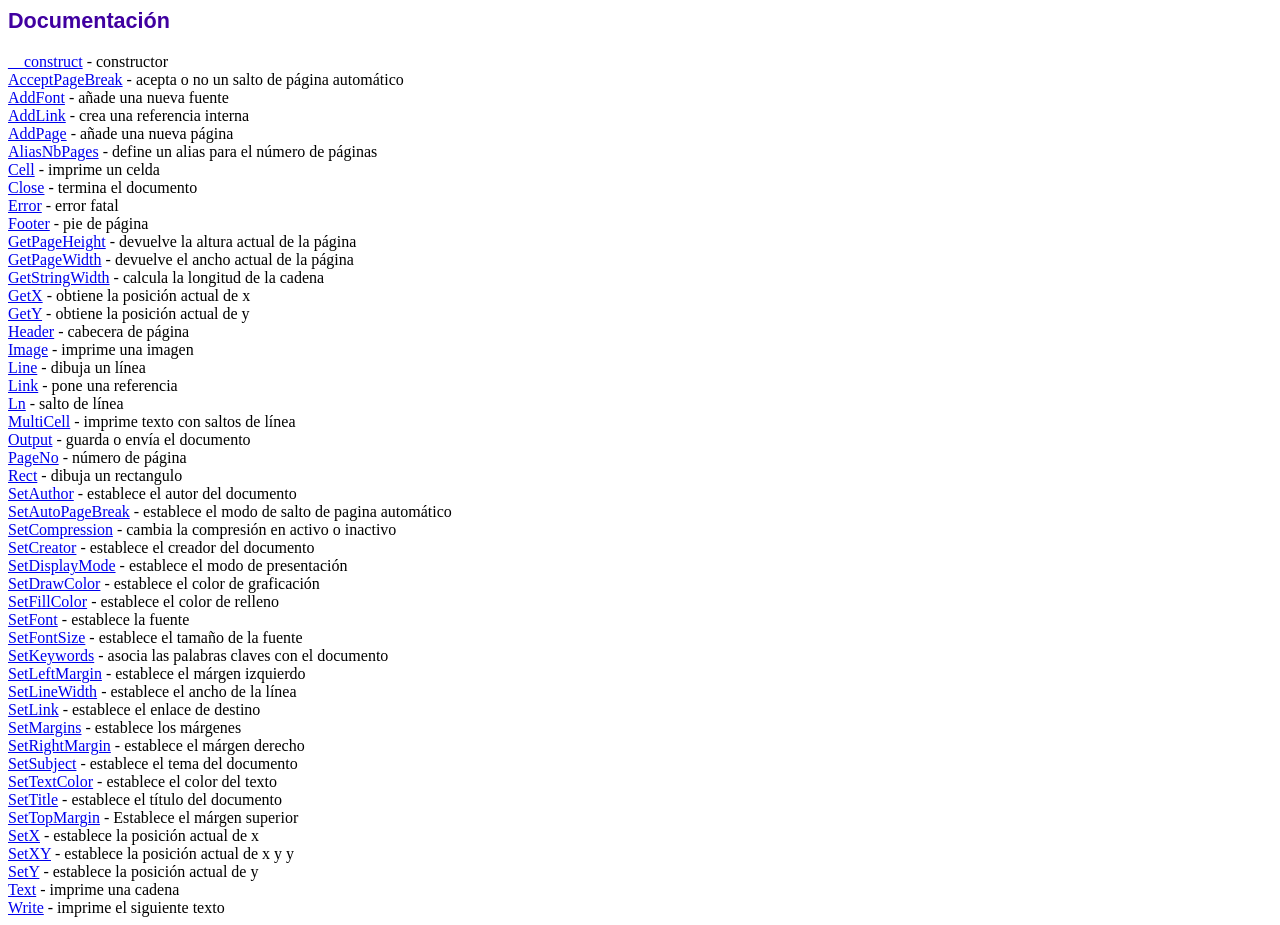
<file: fpdf/doc/index.htm>
<!DOCTYPE html PUBLIC "-//W3C//DTD HTML 4.01 Transitional//EN">
<html>
<head>
<meta http-equiv="Content-Type" content="text/html; charset=UTF-8">
<title>Documentación</title>
<link type="text/css" rel="stylesheet" href="../fpdf.css">
</head>
<body>
<h1>Documentación</h1>
<a href="__construct.htm">__construct</a> - constructor<br>
<a href="acceptpagebreak.htm">AcceptPageBreak</a> - acepta o no un salto de página automático<br>
<a href="addfont.htm">AddFont</a> - añade una nueva fuente<br>
<a href="addlink.htm">AddLink</a> - crea una referencia interna<br>
<a href="addpage.htm">AddPage</a> - añade una nueva página<br>
<a href="aliasnbpages.htm">AliasNbPages</a> - define un alias para el número de páginas<br>
<a href="cell.htm">Cell</a> - imprime un celda<br>
<a href="close.htm">Close</a> - termina el documento<br>
<a href="error.htm">Error</a> - error fatal<br>
<a href="footer.htm">Footer</a> - pie de página<br>
<a href="getpageheight.htm">GetPageHeight</a> - devuelve la altura actual de la página<br>
<a href="getpagewidth.htm">GetPageWidth</a> - devuelve el ancho actual de la página<br>
<a href="getstringwidth.htm">GetStringWidth</a> - calcula la longitud de la cadena<br>
<a href="getx.htm">GetX</a> - obtiene la posición actual de x<br>
<a href="gety.htm">GetY</a> - obtiene la posición actual de y<br>
<a href="header.htm">Header</a> - cabecera de página<br>
<a href="image.htm">Image</a> - imprime una imagen<br>
<a href="line.htm">Line</a> - dibuja un línea<br>
<a href="link.htm">Link</a> - pone una referencia<br>
<a href="ln.htm">Ln</a> - salto de línea<br>
<a href="multicell.htm">MultiCell</a> - imprime texto con saltos de línea<br>
<a href="output.htm">Output</a> - guarda o envía el documento<br>
<a href="pageno.htm">PageNo</a> - número de página<br>
<a href="rect.htm">Rect</a> - dibuja un rectangulo<br>
<a href="setauthor.htm">SetAuthor</a> - establece el autor del documento<br>
<a href="setautopagebreak.htm">SetAutoPageBreak</a> - establece el modo de salto de pagina automático<br>
<a href="setcompression.htm">SetCompression</a> - cambia la compresión en activo o inactivo<br>
<a href="setcreator.htm">SetCreator</a> - establece el creador del documento<br>
<a href="setdisplaymode.htm">SetDisplayMode</a> - establece el modo de presentación<br>
<a href="setdrawcolor.htm">SetDrawColor</a> - establece el color de graficación<br>
<a href="setfillcolor.htm">SetFillColor</a> - establece el color de relleno<br>
<a href="setfont.htm">SetFont</a> - establece la fuente<br>
<a href="setfontsize.htm">SetFontSize</a> - establece el tamaño de la fuente<br>
<a href="setkeywords.htm">SetKeywords</a> - asocia las palabras claves con el documento<br>
<a href="setleftmargin.htm">SetLeftMargin</a> - establece el márgen izquierdo<br>
<a href="setlinewidth.htm">SetLineWidth</a> - establece el ancho de la línea<br>
<a href="setlink.htm">SetLink</a> - establece el enlace de destino<br>
<a href="setmargins.htm">SetMargins</a> - establece los márgenes<br>
<a href="setrightmargin.htm">SetRightMargin</a> - establece el márgen derecho<br>
<a href="setsubject.htm">SetSubject</a> - establece el tema del documento<br>
<a href="settextcolor.htm">SetTextColor</a> - establece el color del texto<br>
<a href="settitle.htm">SetTitle</a> - establece el título del documento<br>
<a href="settopmargin.htm">SetTopMargin</a> - Establece el márgen superior<br>
<a href="setx.htm">SetX</a> - establece la posición actual de x<br>
<a href="setxy.htm">SetXY</a> - establece la posición actual de x y y<br>
<a href="sety.htm">SetY</a> - establece la posición actual de y<br>
<a href="text.htm">Text</a> - imprime una cadena<br>
<a href="write.htm">Write</a> - imprime el siguiente texto<br>
</body>
</html>
</file>
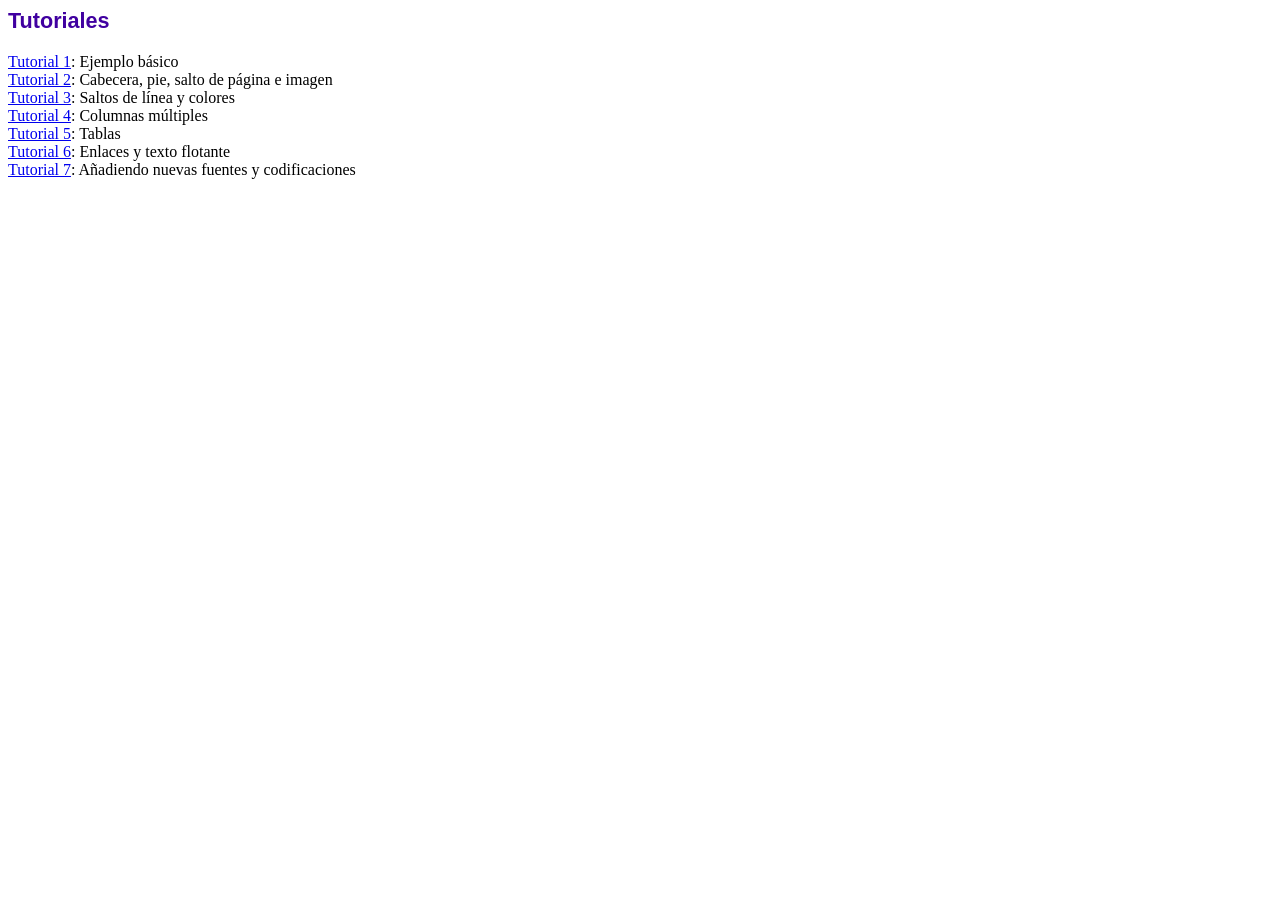
<file: fpdf/tutorial/index.htm>
<!DOCTYPE html PUBLIC "-//W3C//DTD HTML 4.01 Transitional//EN">
<html>
<head>
<meta http-equiv="Content-Type" content="text/html; charset=UTF-8">
<title>Tutoriales</title>
<link type="text/css" rel="stylesheet" href="../fpdf.css">
</head>
<body>
<h1>Tutoriales</h1>
<ul style="list-style-type:none; margin-left:0; padding-left:0">
<li><a href="tuto1.htm">Tutorial 1</a>: Ejemplo básico</li>
<li><a href="tuto2.htm">Tutorial 2</a>: Cabecera, pie, salto de página e imagen</li>
<li><a href="tuto3.htm">Tutorial 3</a>: Saltos de línea y colores</li>
<li><a href="tuto4.htm">Tutorial 4</a>: Columnas múltiples</li>
<li><a href="tuto5.htm">Tutorial 5</a>: Tablas</li>
<li><a href="tuto6.htm">Tutorial 6</a>: Enlaces y texto flotante</li>
<li><a href="tuto7.htm">Tutorial 7</a>: Añadiendo nuevas fuentes y codificaciones</li>
</ul>
</body>
</html>
</file>
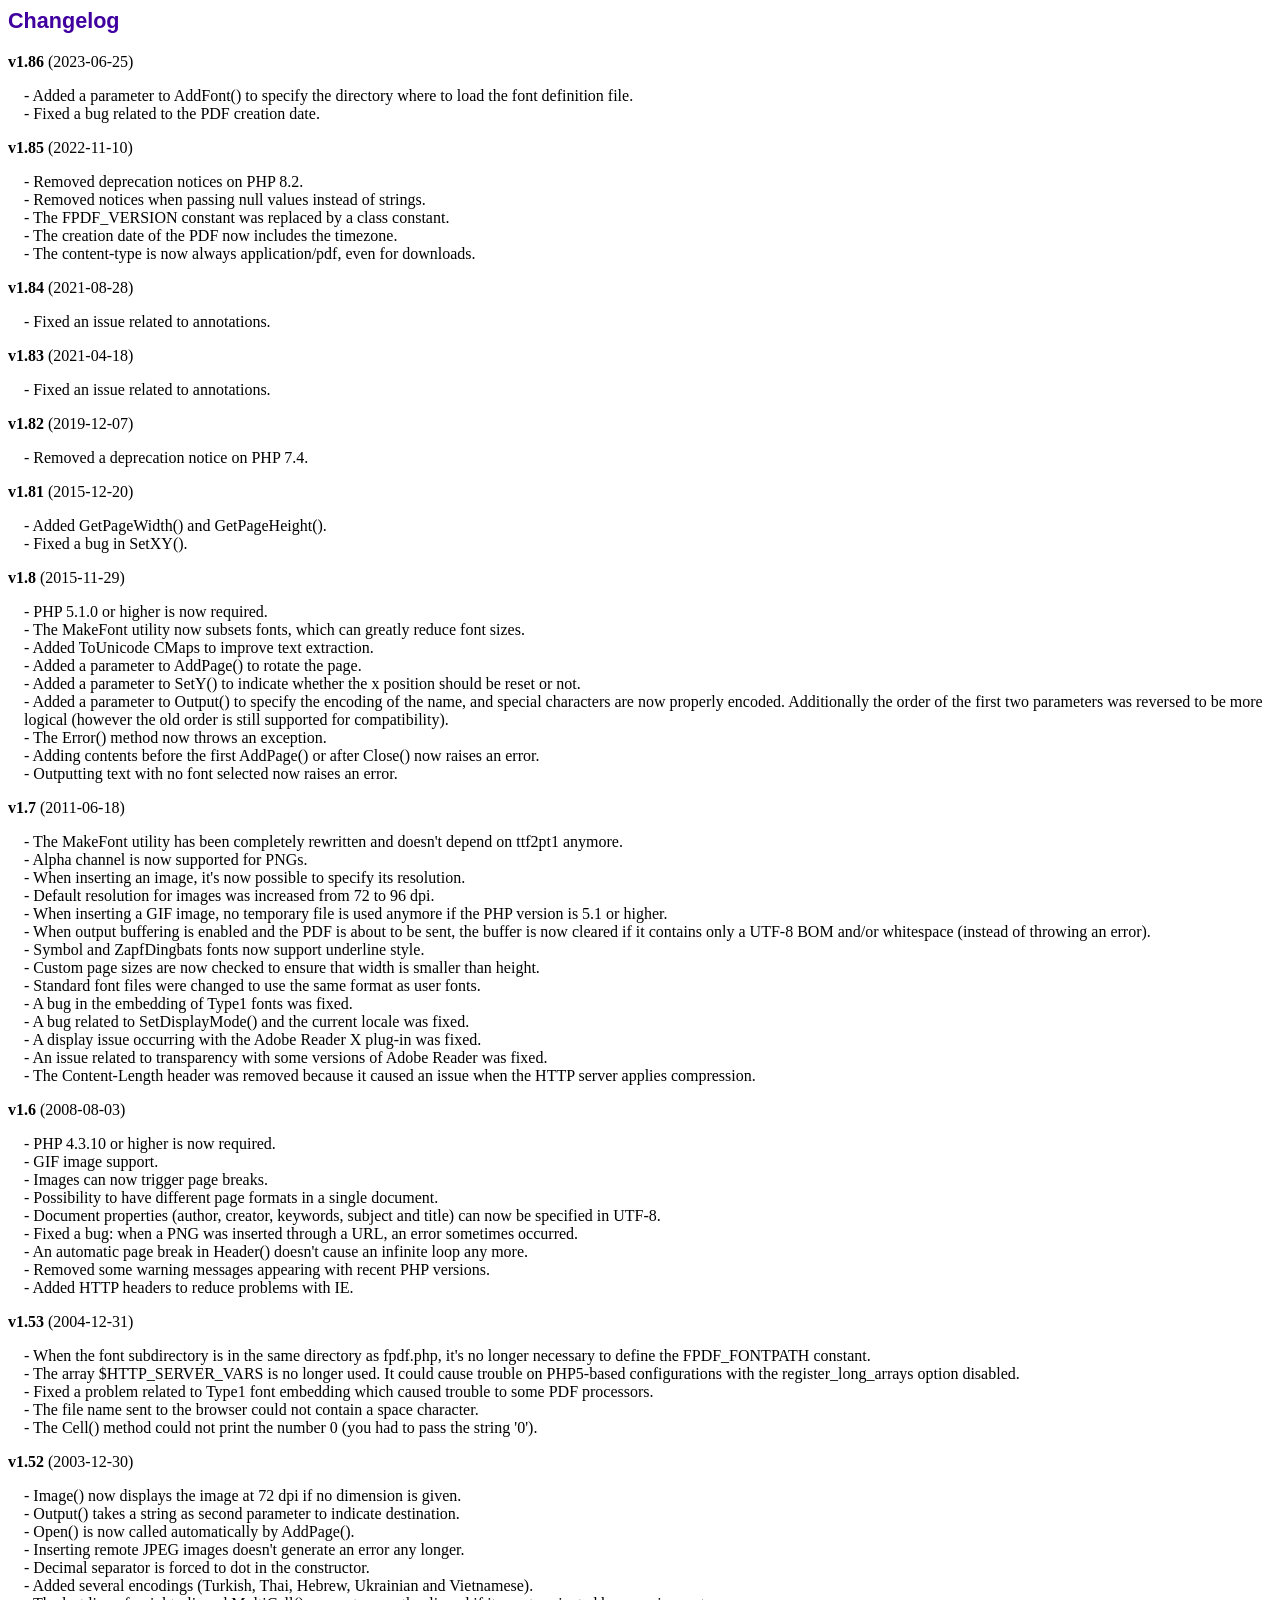
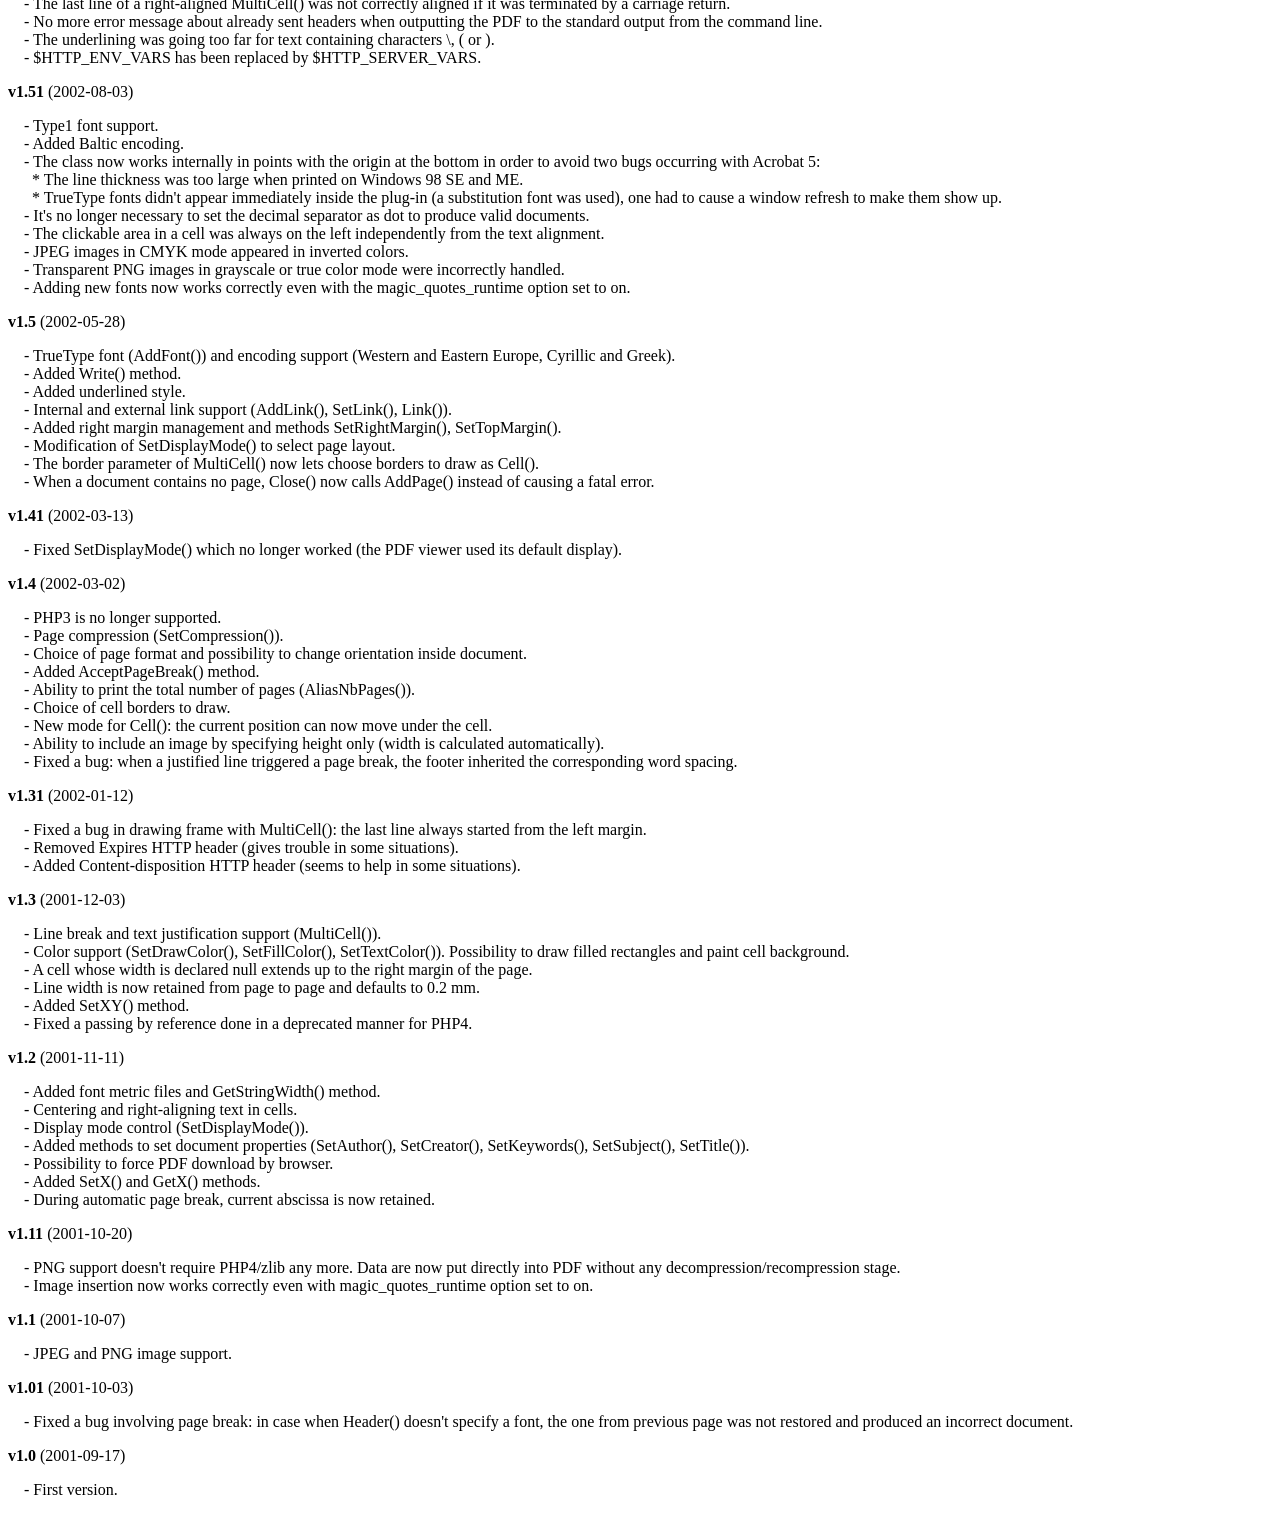
<file: fpdf/changelog.htm>
<!DOCTYPE html PUBLIC "-//W3C//DTD HTML 4.01 Transitional//EN">
<html>
<head>
<meta http-equiv="Content-Type" content="text/html; charset=UTF-8">
<title>Changelog</title>
<link type="text/css" rel="stylesheet" href="fpdf.css">
<style type="text/css">
dd {margin:1em 0 1em 1em}
</style>
</head>
<body>
<h1>Changelog</h1>
<dl>
<dt><strong>v1.86</strong> (2023-06-25)</dt>
<dd>
- Added a parameter to AddFont() to specify the directory where to load the font definition file.<br>
- Fixed a bug related to the PDF creation date.<br>
</dd>
<dt><strong>v1.85</strong> (2022-11-10)</dt>
<dd>
- Removed deprecation notices on PHP 8.2.<br>
- Removed notices when passing null values instead of strings.<br>
- The FPDF_VERSION constant was replaced by a class constant.<br>
- The creation date of the PDF now includes the timezone.<br>
- The content-type is now always application/pdf, even for downloads.<br>
</dd>
<dt><strong>v1.84</strong> (2021-08-28)</dt>
<dd>
- Fixed an issue related to annotations.<br>
</dd>
<dt><strong>v1.83</strong> (2021-04-18)</dt>
<dd>
- Fixed an issue related to annotations.<br>
</dd>
<dt><strong>v1.82</strong> (2019-12-07)</dt>
<dd>
- Removed a deprecation notice on PHP 7.4.<br>
</dd>
<dt><strong>v1.81</strong> (2015-12-20)</dt>
<dd>
- Added GetPageWidth() and GetPageHeight().<br>
- Fixed a bug in SetXY().<br>
</dd>
<dt><strong>v1.8</strong> (2015-11-29)</dt>
<dd>
- PHP 5.1.0 or higher is now required.<br>
- The MakeFont utility now subsets fonts, which can greatly reduce font sizes.<br>
- Added ToUnicode CMaps to improve text extraction.<br>
- Added a parameter to AddPage() to rotate the page.<br>
- Added a parameter to SetY() to indicate whether the x position should be reset or not.<br>
- Added a parameter to Output() to specify the encoding of the name, and special characters are now properly encoded. Additionally the order of the first two parameters was reversed to be more logical (however the old order is still supported for compatibility).<br>
- The Error() method now throws an exception.<br>
- Adding contents before the first AddPage() or after Close() now raises an error.<br>
- Outputting text with no font selected now raises an error.<br>
</dd>
<dt><strong>v1.7</strong> (2011-06-18)</dt>
<dd>
- The MakeFont utility has been completely rewritten and doesn't depend on ttf2pt1 anymore.<br>
- Alpha channel is now supported for PNGs.<br>
- When inserting an image, it's now possible to specify its resolution.<br>
- Default resolution for images was increased from 72 to 96 dpi.<br>
- When inserting a GIF image, no temporary file is used anymore if the PHP version is 5.1 or higher.<br>
- When output buffering is enabled and the PDF is about to be sent, the buffer is now cleared if it contains only a UTF-8 BOM and/or whitespace (instead of throwing an error).<br>
- Symbol and ZapfDingbats fonts now support underline style.<br>
- Custom page sizes are now checked to ensure that width is smaller than height.<br>
- Standard font files were changed to use the same format as user fonts.<br>
- A bug in the embedding of Type1 fonts was fixed.<br>
- A bug related to SetDisplayMode() and the current locale was fixed.<br>
- A display issue occurring with the Adobe Reader X plug-in was fixed.<br>
- An issue related to transparency with some versions of Adobe Reader was fixed.<br>
- The Content-Length header was removed because it caused an issue when the HTTP server applies compression.<br>
</dd>
<dt><strong>v1.6</strong> (2008-08-03)</dt>
<dd>
- PHP 4.3.10 or higher is now required.<br>
- GIF image support.<br>
- Images can now trigger page breaks.<br>
- Possibility to have different page formats in a single document.<br>
- Document properties (author, creator, keywords, subject and title) can now be specified in UTF-8.<br>
- Fixed a bug: when a PNG was inserted through a URL, an error sometimes occurred.<br>
- An automatic page break in Header() doesn't cause an infinite loop any more.<br>
- Removed some warning messages appearing with recent PHP versions.<br>
- Added HTTP headers to reduce problems with IE.<br>
</dd>
<dt><strong>v1.53</strong> (2004-12-31)</dt>
<dd>
- When the font subdirectory is in the same directory as fpdf.php, it's no longer necessary to define the FPDF_FONTPATH constant.<br>
- The array $HTTP_SERVER_VARS is no longer used. It could cause trouble on PHP5-based configurations with the register_long_arrays option disabled.<br>
- Fixed a problem related to Type1 font embedding which caused trouble to some PDF processors.<br>
- The file name sent to the browser could not contain a space character.<br>
- The Cell() method could not print the number 0 (you had to pass the string '0').<br>
</dd>
<dt><strong>v1.52</strong> (2003-12-30)</dt>
<dd>
- Image() now displays the image at 72 dpi if no dimension is given.<br>
- Output() takes a string as second parameter to indicate destination.<br>
- Open() is now called automatically by AddPage().<br>
- Inserting remote JPEG images doesn't generate an error any longer.<br>
- Decimal separator is forced to dot in the constructor.<br>
- Added several encodings (Turkish, Thai, Hebrew, Ukrainian and Vietnamese).<br>
- The last line of a right-aligned MultiCell() was not correctly aligned if it was terminated by a carriage return.<br>
- No more error message about already sent headers when outputting the PDF to the standard output from the command line.<br>
- The underlining was going too far for text containing characters \, ( or ).<br>
- $HTTP_ENV_VARS has been replaced by $HTTP_SERVER_VARS.<br>
</dd>
<dt><strong>v1.51</strong> (2002-08-03)</dt>
<dd>
- Type1 font support.<br>
- Added Baltic encoding.<br>
- The class now works internally in points with the origin at the bottom in order to avoid two bugs occurring with Acrobat 5:<br>&nbsp;&nbsp;* The line thickness was too large when printed on Windows 98 SE and ME.<br>&nbsp;&nbsp;* TrueType fonts didn't appear immediately inside the plug-in (a substitution font was used), one had to cause a window refresh to make them show up.<br>
- It's no longer necessary to set the decimal separator as dot to produce valid documents.<br>
- The clickable area in a cell was always on the left independently from the text alignment.<br>
- JPEG images in CMYK mode appeared in inverted colors.<br>
- Transparent PNG images in grayscale or true color mode were incorrectly handled.<br>
- Adding new fonts now works correctly even with the magic_quotes_runtime option set to on.<br>
</dd>
<dt><strong>v1.5</strong> (2002-05-28)</dt>
<dd>
- TrueType font (AddFont()) and encoding support (Western and Eastern Europe, Cyrillic and Greek).<br>
- Added Write() method.<br>
- Added underlined style.<br>
- Internal and external link support (AddLink(), SetLink(), Link()).<br>
- Added right margin management and methods SetRightMargin(), SetTopMargin().<br>
- Modification of SetDisplayMode() to select page layout.<br>
- The border parameter of MultiCell() now lets choose borders to draw as Cell().<br>
- When a document contains no page, Close() now calls AddPage() instead of causing a fatal error.<br>
</dd>
<dt><strong>v1.41</strong> (2002-03-13)</dt>
<dd>
- Fixed SetDisplayMode() which no longer worked (the PDF viewer used its default display).<br>
</dd>
<dt><strong>v1.4</strong> (2002-03-02)</dt>
<dd>
- PHP3 is no longer supported.<br>
- Page compression (SetCompression()).<br>
- Choice of page format and possibility to change orientation inside document.<br>
- Added AcceptPageBreak() method.<br>
- Ability to print the total number of pages (AliasNbPages()).<br>
- Choice of cell borders to draw.<br>
- New mode for Cell(): the current position can now move under the cell.<br>
- Ability to include an image by specifying height only (width is calculated automatically).<br>
- Fixed a bug: when a justified line triggered a page break, the footer inherited the corresponding word spacing.<br>
</dd>
<dt><strong>v1.31</strong> (2002-01-12)</dt>
<dd>
- Fixed a bug in drawing frame with MultiCell(): the last line always started from the left margin.<br>
- Removed Expires HTTP header (gives trouble in some situations).<br>
- Added Content-disposition HTTP header (seems to help in some situations).<br>
</dd>
<dt><strong>v1.3</strong> (2001-12-03)</dt>
<dd>
- Line break and text justification support (MultiCell()).<br>
- Color support (SetDrawColor(), SetFillColor(), SetTextColor()). Possibility to draw filled rectangles and paint cell background.<br>
- A cell whose width is declared null extends up to the right margin of the page.<br>
- Line width is now retained from page to page and defaults to 0.2 mm.<br>
- Added SetXY() method.<br>
- Fixed a passing by reference done in a deprecated manner for PHP4.<br>
</dd>
<dt><strong>v1.2</strong> (2001-11-11)</dt>
<dd>
- Added font metric files and GetStringWidth() method.<br>
- Centering and right-aligning text in cells.<br>
- Display mode control (SetDisplayMode()).<br>
- Added methods to set document properties (SetAuthor(), SetCreator(), SetKeywords(), SetSubject(), SetTitle()).<br>
- Possibility to force PDF download by browser.<br>
- Added SetX() and GetX() methods.<br>
- During automatic page break, current abscissa is now retained.<br>
</dd>
<dt><strong>v1.11</strong> (2001-10-20)</dt>
<dd>
- PNG support doesn't require PHP4/zlib any more. Data are now put directly into PDF without any decompression/recompression stage.<br>
- Image insertion now works correctly even with magic_quotes_runtime option set to on.<br>
</dd>
<dt><strong>v1.1</strong> (2001-10-07)</dt>
<dd>
- JPEG and PNG image support.<br>
</dd>
<dt><strong>v1.01</strong> (2001-10-03)</dt>
<dd>
- Fixed a bug involving page break: in case when Header() doesn't specify a font, the one from previous page was not restored and produced an incorrect document.<br>
</dd>
<dt><strong>v1.0</strong> (2001-09-17)</dt>
<dd>
- First version.<br>
</dd>
</dl>
</body>
</html>
</file>
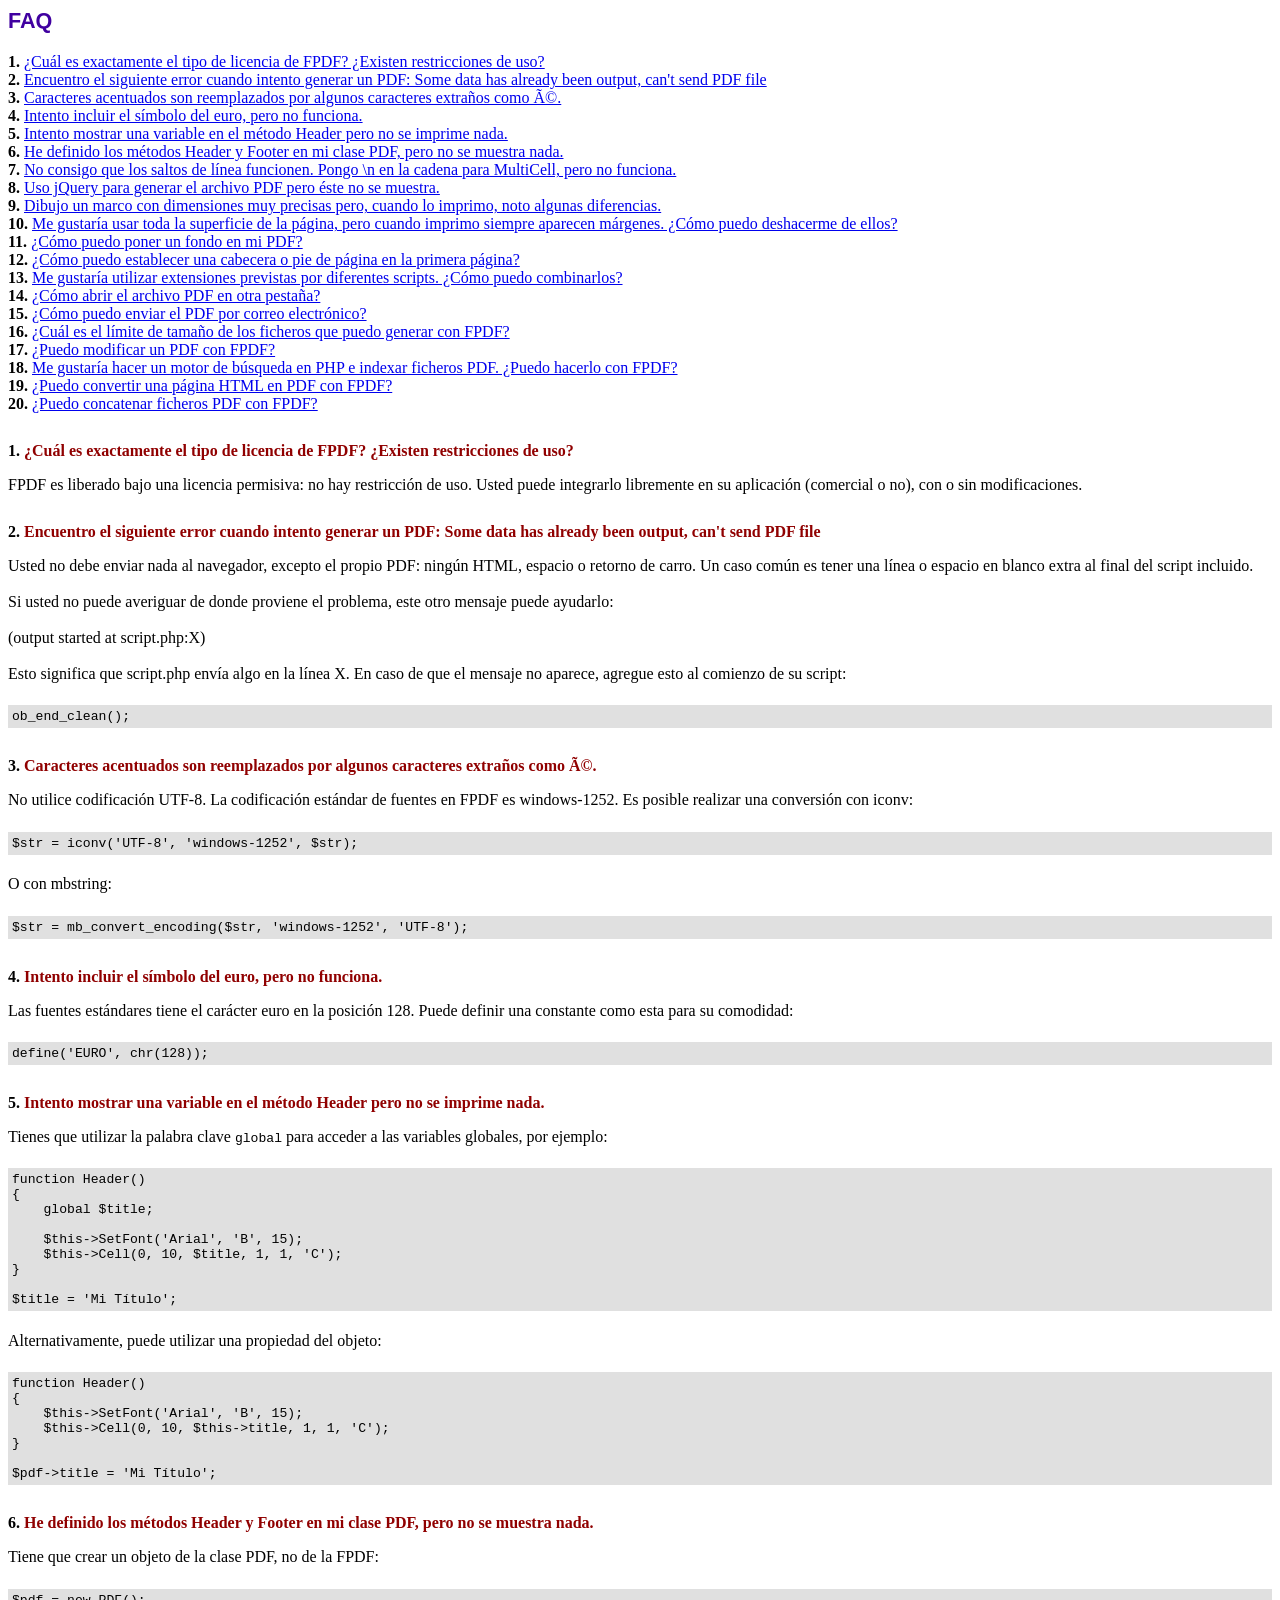
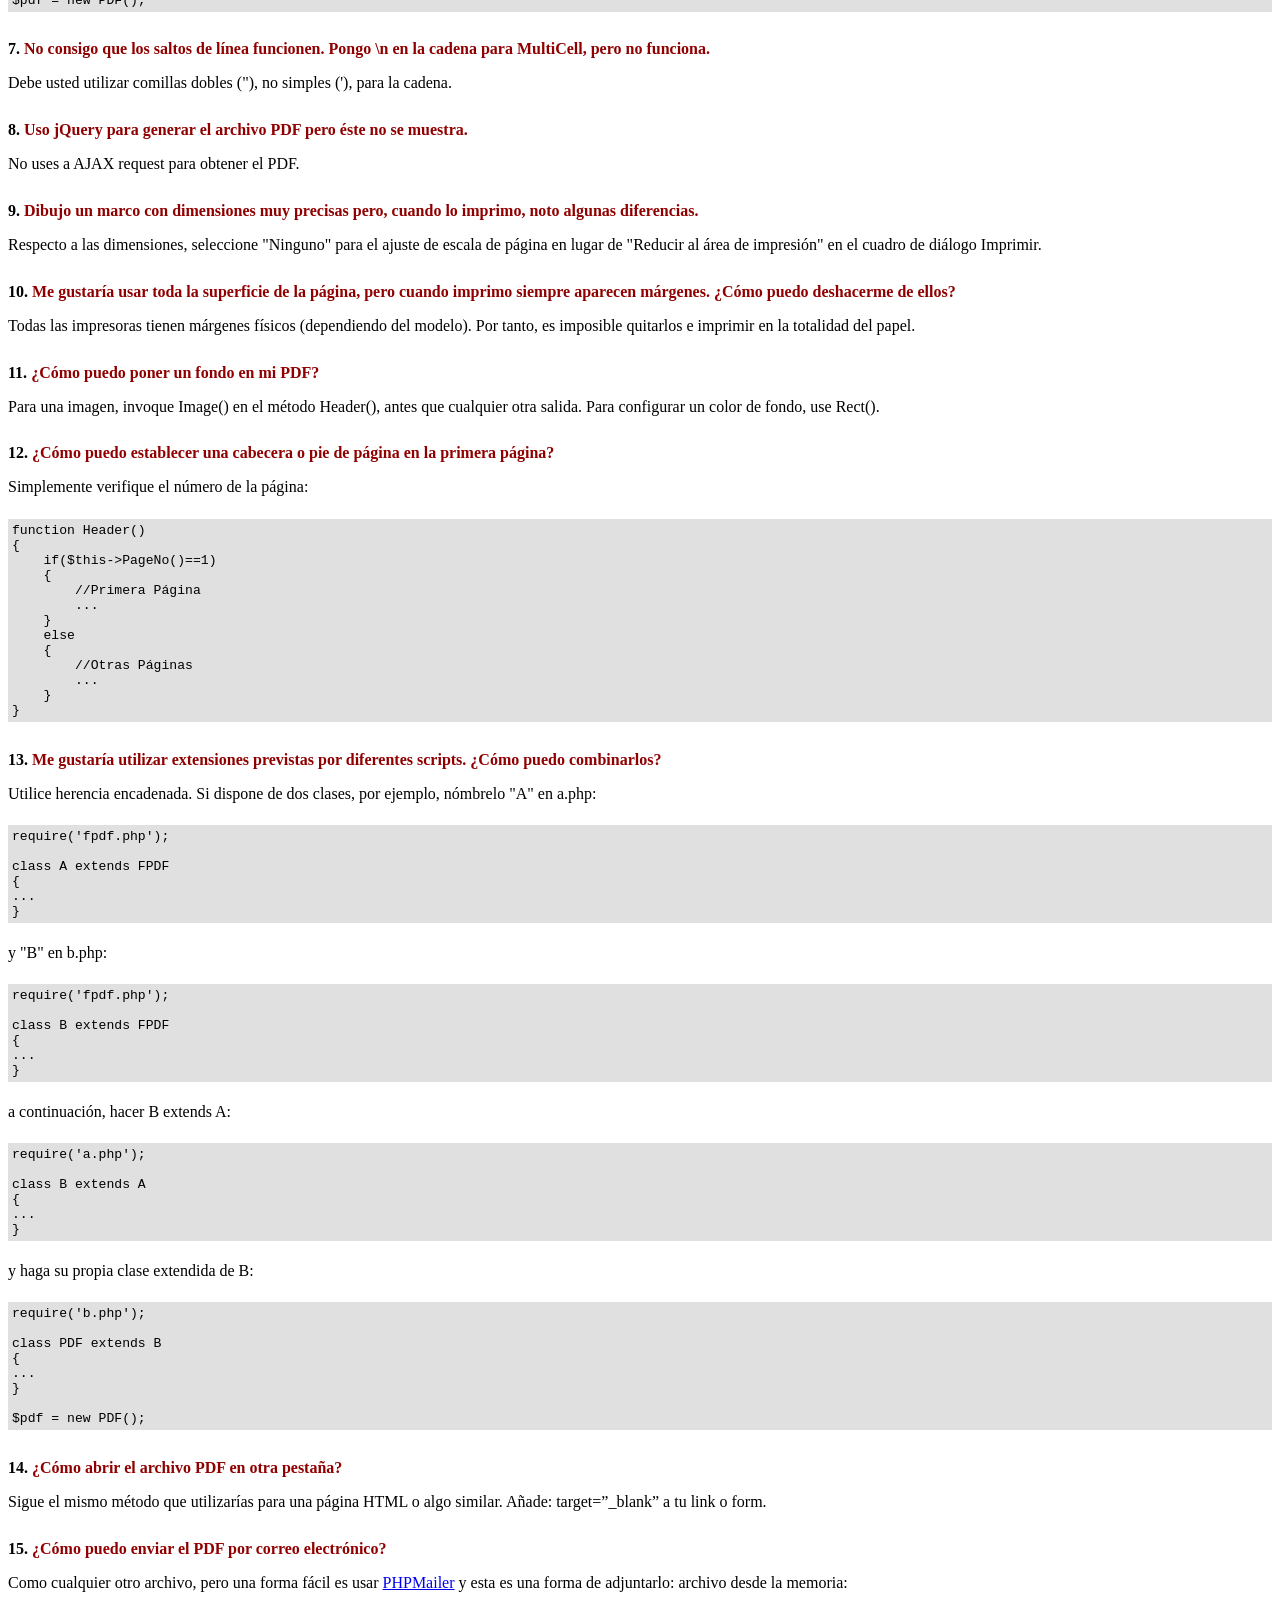
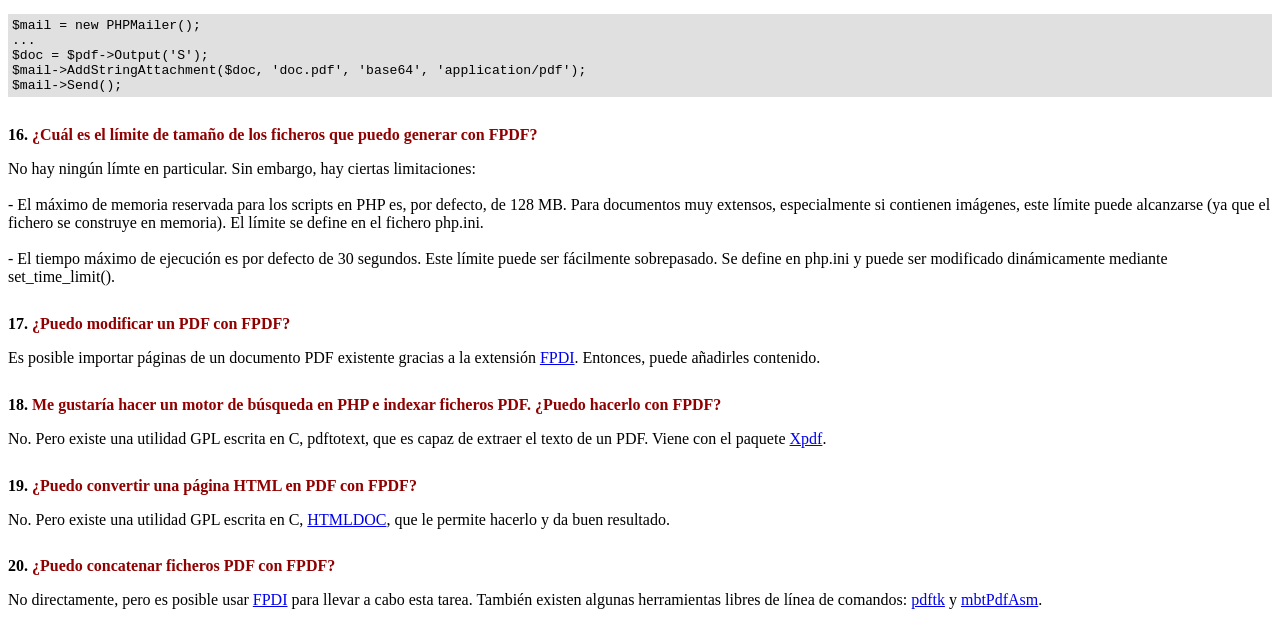
<file: fpdf/FAQ.htm>
<!DOCTYPE html PUBLIC "-//W3C//DTD HTML 4.01 Transitional//EN">
<html>
<head>
<meta http-equiv="Content-Type" content="text/html; charset=UTF-8">
<title>FAQ</title>
<link type="text/css" rel="stylesheet" href="fpdf.css">
<style type="text/css">
ul {list-style-type:none; margin:0; padding:0}
ul#answers li {margin-top:1.8em}
.question {font-weight:bold; color:#900000}
</style>
</head>
<body>
<h1>FAQ</h1>
<ul>
<li><b>1.</b> <a href='#q1'>¿Cuál es exactamente el tipo de licencia de FPDF? ¿Existen restricciones de uso?</a></li>
<li><b>2.</b> <a href='#q2'>Encuentro el siguiente error cuando intento generar un PDF: Some data has already been output, can't send PDF file</a></li>
<li><b>3.</b> <a href='#q3'>Caracteres acentuados son reemplazados por algunos caracteres extraños como Ã©.</a></li>
<li><b>4.</b> <a href='#q4'>Intento incluir el símbolo del euro, pero no funciona.</a></li>
<li><b>5.</b> <a href='#q5'>Intento mostrar una variable en el método Header pero no se imprime nada.</a></li>
<li><b>6.</b> <a href='#q6'>He definido los métodos Header y Footer en mi clase PDF, pero no se muestra nada.</a></li>
<li><b>7.</b> <a href='#q7'>No consigo que los saltos de línea funcionen. Pongo \n en la cadena para MultiCell, pero no funciona.</a></li>
<li><b>8.</b> <a href='#q8'>Uso jQuery para generar el archivo PDF pero éste no se muestra.</a></li>
<li><b>9.</b> <a href='#q9'>Dibujo un marco con dimensiones muy precisas pero, cuando lo imprimo, noto algunas diferencias.</a></li>
<li><b>10.</b> <a href='#q10'>Me gustaría usar toda la superficie de la página, pero cuando imprimo siempre aparecen márgenes. ¿Cómo puedo deshacerme de ellos?</a></li>
<li><b>11.</b> <a href='#q11'>¿Cómo puedo poner un fondo en mi PDF?</a></li>
<li><b>12.</b> <a href='#q12'>¿Cómo puedo establecer una cabecera o pie de página en la primera página?</a></li>
<li><b>13.</b> <a href='#q13'>Me gustaría utilizar extensiones previstas por diferentes scripts. ¿Cómo puedo combinarlos?</a></li>
<li><b>14.</b> <a href='#q14'>¿Cómo abrir el archivo PDF en otra pestaña?</a></li>
<li><b>15.</b> <a href='#q15'>¿Cómo puedo enviar el PDF por correo electrónico?</a></li>
<li><b>16.</b> <a href='#q16'>¿Cuál es el límite de tamaño de los ficheros que puedo generar con FPDF?</a></li>
<li><b>17.</b> <a href='#q17'>¿Puedo modificar un PDF con FPDF?</a></li>
<li><b>18.</b> <a href='#q18'>Me gustaría hacer un motor de búsqueda en PHP e indexar ficheros PDF. ¿Puedo hacerlo con FPDF?</a></li>
<li><b>19.</b> <a href='#q19'>¿Puedo convertir una página HTML en PDF con FPDF?</a></li>
<li><b>20.</b> <a href='#q20'>¿Puedo concatenar ficheros PDF con FPDF?</a></li>
</ul>

<ul id='answers'>
<li id='q1'>
<p><b>1.</b> <span class='question'>¿Cuál es exactamente el tipo de licencia de FPDF? ¿Existen restricciones de uso?</span></p>
FPDF es liberado bajo una licencia permisiva: no hay restricción de uso. Usted puede integrarlo
libremente en su aplicación (comercial o no), con o sin modificaciones.
</li>

<li id='q2'>
<p><b>2.</b> <span class='question'>Encuentro el siguiente error cuando intento generar un PDF: Some data has already been output, can't send PDF file</span></p>
Usted no debe enviar nada al navegador, excepto el propio PDF: ningún HTML, espacio o retorno de carro. Un caso común
es tener una línea o espacio en blanco extra al final del script incluido.<br>
<br>
Si usted no puede averiguar de donde proviene el problema, este otro mensaje puede ayudarlo:<br>
<br>
(output started at script.php:X)<br>
<br>
Esto significa que script.php envía algo en la línea X. En caso de que el mensaje no aparece, agregue esto al
comienzo de su script:
<div class="doc-source">
<pre><code>ob_end_clean();</code></pre>
</div>
</li>

<li id='q3'>
<p><b>3.</b> <span class='question'>Caracteres acentuados son reemplazados por algunos caracteres extraños como Ã©.</span></p>
No utilice codificación UTF-8. La codificación estándar de fuentes en FPDF es windows-1252.
Es posible realizar una conversión con iconv:
<div class="doc-source">
<pre><code>$str = iconv('UTF-8', 'windows-1252', $str);</code></pre>
</div>
O con mbstring:
<div class="doc-source">
<pre><code>$str = mb_convert_encoding($str, 'windows-1252', 'UTF-8');</code></pre>
</div>
</li>

<li id='q4'>
<p><b>4.</b> <span class='question'>Intento incluir el símbolo del euro, pero no funciona.</span></p>
Las fuentes estándares tiene el carácter euro en la posición 128. Puede definir una constante
como esta para su comodidad:
<div class="doc-source">
<pre><code>define('EURO', chr(128));</code></pre>
</div>
</li>

<li id='q5'>
<p><b>5.</b> <span class='question'>Intento mostrar una variable en el método Header pero no se imprime nada.</span></p>
Tienes que utilizar la palabra clave <code>global</code> para acceder a las variables globales, por ejemplo:
<div class="doc-source">
<pre><code>function Header()
{
    global $title;

    $this-&gt;SetFont('Arial', 'B', 15);
    $this-&gt;Cell(0, 10, $title, 1, 1, 'C');
}

$title = 'Mi Título';</code></pre>
</div>
Alternativamente, puede utilizar una propiedad del objeto:
<div class="doc-source">
<pre><code>function Header()
{
    $this-&gt;SetFont('Arial', 'B', 15);
    $this-&gt;Cell(0, 10, $this-&gt;title, 1, 1, 'C');
}

$pdf-&gt;title = 'Mi Título';</code></pre>
</div>
</li>

<li id='q6'>
<p><b>6.</b> <span class='question'>He definido los métodos Header y Footer en mi clase PDF, pero no se muestra nada.</span></p>
Tiene que crear un objeto de la clase PDF, no de la FPDF:
<div class="doc-source">
<pre><code>$pdf = new PDF();</code></pre>
</div>
</li>

<li id='q7'>
<p><b>7.</b> <span class='question'>No consigo que los saltos de línea funcionen. Pongo \n en la cadena para MultiCell, pero no funciona.</span></p>
Debe usted utilizar comillas dobles ("), no simples ('), para la cadena.
</li>

<li id='q8'>
<p><b>8.</b> <span class='question'>Uso jQuery para generar el archivo PDF pero éste no se muestra.</span></p>
No uses a AJAX request para obtener el PDF.
</li>

<li id='q9'>
<p><b>9.</b> <span class='question'>Dibujo un marco con dimensiones muy precisas pero, cuando lo imprimo, noto algunas diferencias.</span></p>
Respecto a las dimensiones, seleccione "Ninguno" para el ajuste de escala de página en lugar de "Reducir al área de impresión" en el cuadro de diálogo Imprimir.
</li>

<li id='q10'>
<p><b>10.</b> <span class='question'>Me gustaría usar toda la superficie de la página, pero cuando imprimo siempre aparecen márgenes. ¿Cómo puedo deshacerme de ellos?</span></p>
Todas las impresoras tienen márgenes físicos (dependiendo del modelo). Por tanto, es imposible quitarlos
e imprimir en la totalidad del papel.
</li>

<li id='q11'>
<p><b>11.</b> <span class='question'>¿Cómo puedo poner un fondo en mi PDF?</span></p>
Para una imagen, invoque Image() en el método Header(), antes que cualquier otra salida. Para configurar un color de fondo, use Rect().
</li>

<li id='q12'>
<p><b>12.</b> <span class='question'>¿Cómo puedo establecer una cabecera o pie de página en la primera página?</span></p>
Simplemente verifique el número de la página:
<div class="doc-source">
<pre><code>function Header()
{
    if($this-&gt;PageNo()==1)
    {
        //Primera Página
        ...
    }
    else
    {
        //Otras Páginas
        ...
    }
}</code></pre>
</div>
</li>

<li id='q13'>
<p><b>13.</b> <span class='question'>Me gustaría utilizar extensiones previstas por diferentes scripts. ¿Cómo puedo combinarlos?</span></p>
Utilice herencia encadenada. Si dispone de dos clases, por ejemplo, nómbrelo "A" en a.php:
<div class="doc-source">
<pre><code>require('fpdf.php');

class A extends FPDF
{
...
}</code></pre>
</div>
y "B" en b.php:
<div class="doc-source">
<pre><code>require('fpdf.php');

class B extends FPDF
{
...
}</code></pre>
</div>
a continuación, hacer B extends A:
<div class="doc-source">
<pre><code>require('a.php');

class B extends A
{
...
}</code></pre>
</div>
y haga su propia clase extendida de B:
<div class="doc-source">
<pre><code>require('b.php');

class PDF extends B
{
...
}

$pdf = new PDF();</code></pre>
</div>
</li>

<li id='q14'>
<p><b>14.</b> <span class='question'>¿Cómo abrir el archivo PDF en otra pestaña?</span></p>
Sigue el mismo método que utilizarías para una página HTML o algo similar.
Añade: target=”_blank” a tu link o form.
</li>

<li id='q15'>
<p><b>15.</b> <span class='question'>¿Cómo puedo enviar el PDF por correo electrónico?</span></p>
Como cualquier otro archivo, pero una forma fácil es usar <a href="https://github.com/PHPMailer/PHPMailer" target="_blank">PHPMailer</a>
y esta es una forma de adjuntarlo: archivo desde la memoria:
<div class="doc-source">
<pre><code>$mail = new PHPMailer();
...
$doc = $pdf-&gt;Output('S');
$mail-&gt;AddStringAttachment($doc, 'doc.pdf', 'base64', 'application/pdf');
$mail-&gt;Send();</code></pre>
</div>
</li>

<li id='q16'>
<p><b>16.</b> <span class='question'>¿Cuál es el límite de tamaño de los ficheros que puedo generar con FPDF?</span></p>
No hay ningún límte en particular. Sin embargo, hay ciertas limitaciones:
<br>
<br>
- El máximo de memoria reservada para los scripts en PHP es, por defecto, de 128 MB. Para documentos
muy extensos, especialmente si contienen imágenes, este límite puede alcanzarse (ya que el fichero
se construye en memoria). El límite se define en el fichero php.ini.
<br>
<br>
- El tiempo máximo de ejecución es por defecto de 30 segundos. Este límite puede ser fácilmente
sobrepasado. Se define en php.ini y puede ser modificado dinámicamente mediante set_time_limit().
</li>

<li id='q17'>
<p><b>17.</b> <span class='question'>¿Puedo modificar un PDF con FPDF?</span></p>
Es posible importar páginas de un documento PDF existente gracias a la extensión
<a href="https://www.setasign.com/products/fpdi/about/" target="_blank">FPDI</a>.
Entonces, puede añadirles contenido.
</li>

<li id='q18'>
<p><b>18.</b> <span class='question'>Me gustaría hacer un motor de búsqueda en PHP e indexar ficheros PDF. ¿Puedo hacerlo con FPDF?</span></p>
No. Pero existe una utilidad GPL escrita en C, pdftotext, que es capaz de extraer el texto de
un PDF. Viene con el paquete <a href="https://www.xpdfreader.com" target="_blank">Xpdf</a>.
</li>

<li id='q19'>
<p><b>19.</b> <span class='question'>¿Puedo convertir una página HTML en PDF con FPDF?</span></p>
No. Pero existe una utilidad GPL escrita en C, <a href="https://www.msweet.org/htmldoc/" target="_blank">HTMLDOC</a>,
que le permite hacerlo y da buen resultado.
</li>

<li id='q20'>
<p><b>20.</b> <span class='question'>¿Puedo concatenar ficheros PDF con FPDF?</span></p>
No directamente, pero es posible usar <a href="https://www.setasign.com/products/fpdi/demos/concatenate-fake/" target="_blank">FPDI</a>
para llevar a cabo esta tarea. También existen algunas herramientas libres de línea de comandos:
<a href="https://www.pdflabs.com/tools/pdftk-the-pdf-toolkit/" target="_blank">pdftk</a> y
<a href="http://thierry.schmit.free.fr/spip/spip.php?article15" target="_blank">mbtPdfAsm</a>.
</li>
</ul>
</body>
</html>
</file>
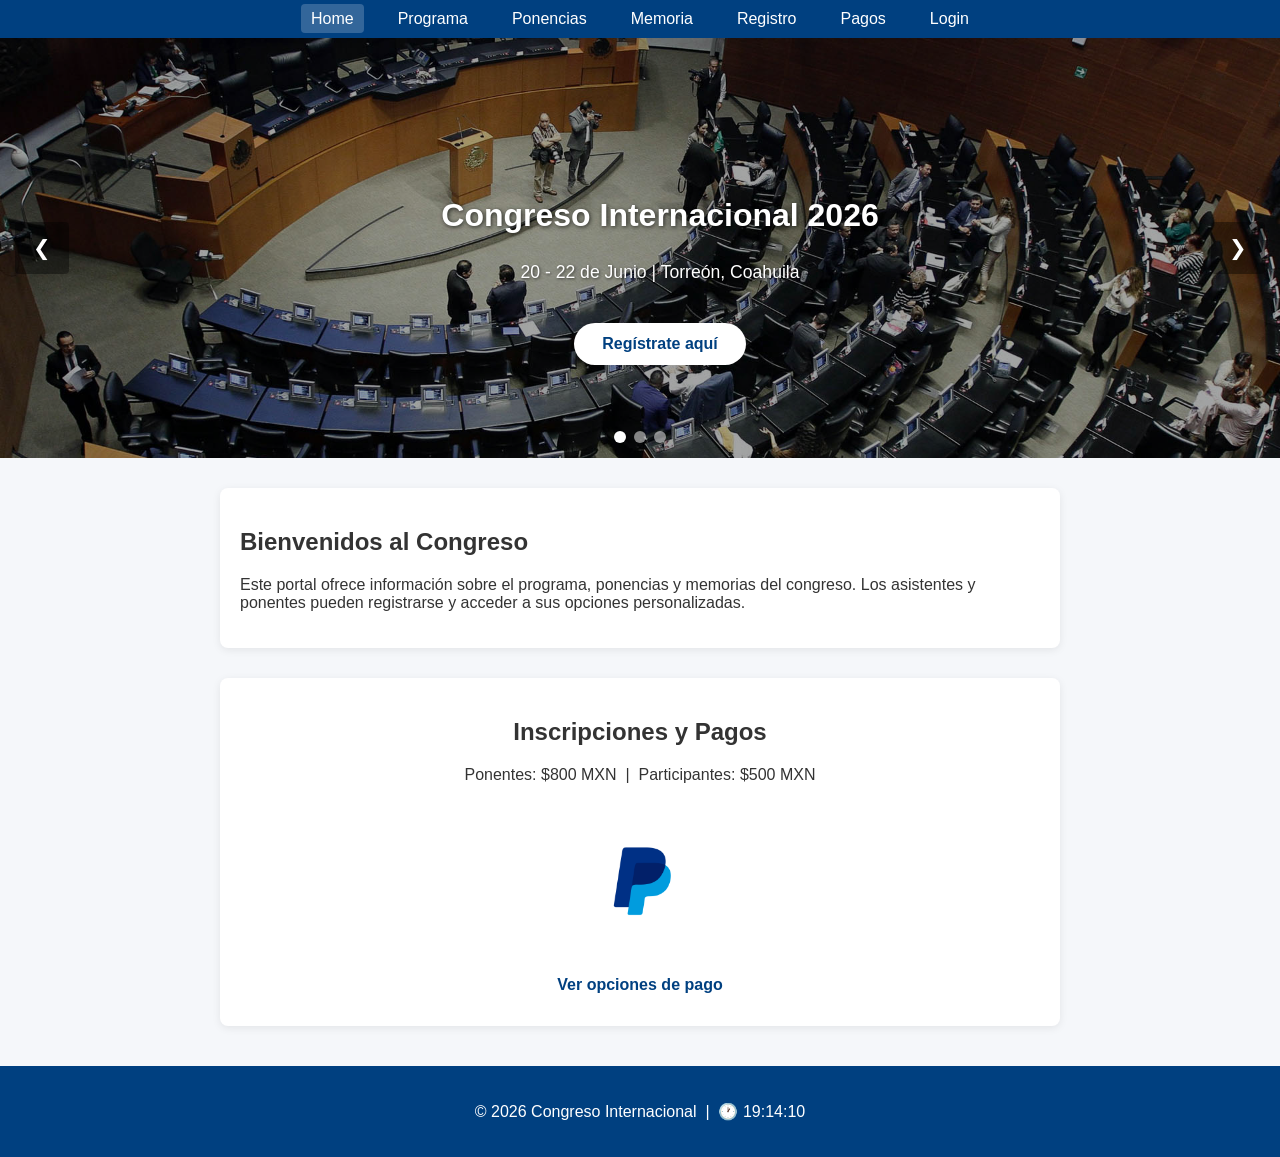
<file: html/home.html>
<!DOCTYPE html>
<html lang="es">
<head>
    <meta charset="UTF-8">
    <meta name="viewport" content="width=device-width, initial-scale=1.0">
    <title>Congreso Internacional 2026 - Home</title>
    <link rel="stylesheet" href="../css/Style.css">
</head>
<body>
    <!-- Barra de navegación -->
    <header>
        <nav class="navbar">
            <ul>
                <li><a href="home.html" class="active">Home</a></li>
                <li><a href="programa.html">Programa</a></li>
                <li><a href="../php/ponencias.php">Ponencias</a></li>
                <li><a href="../php/memoria.php">Memoria</a></li>
                <li><a href="../php/registro.php">Registro</a></li>
                <li><a href="pagos.html">Pagos</a></li>
                <li><a href="../php/login.php">Login</a></li>
            </ul>
        </nav>
    </header>

    <!--SLIDER / CARRUSEL
         NOTA: Usamos jQuery para animar las diapositivas.
         Cada slide tiene una imagen de fondo y texto encima.
         El carrusel avanza automáticamente cada 4 segundos
         y también tiene botones de anterior/siguiente.-->
    <section class="slider-container">

        <!-- Contenedor de slides -->
        <div class="slider">

            <!-- Slide 1 -->
            <div class="slide active">
                <img src="../img/senado-de-la-republica-sesion-180320201.jpg" alt="Congreso Internacional 2026">
                <div class="slide-texto">
                    <h2>Congreso Internacional 2026</h2>
                    <p>20 - 22 de Junio | Torreón, Coahuila</p>
                    <a href="../php/registro.php" class="btn-banner">Regístrate aquí</a>
                </div>
            </div>

            <!-- Slide 2 -->
            <div class="slide">
                <img src="../img/Ponencia.jpg" alt="Ponencias y Memorias">
                <div class="slide-texto">
                    <h2>Ponencias y Memorias</h2>
                    <p>Comparte tu investigación con la comunidad académica</p>
                    <a href="../php/ponencias.php" class="btn-banner">Ver Ponencias</a>
                </div>
            </div>

            <!-- Slide 3 -->
            <div class="slide">
                <img src="../img/cuadrantes-inscripciones-2048x895.jpg" alt="Inscripciones abiertas">
                <div class="slide-texto">
                    <h2>Inscripciones Abiertas</h2>
                    <p>Ponentes: $800 MXN &nbsp;|&nbsp; Participantes: $500 MXN</p>
                    <a href="pagos.html" class="btn-banner">Ver Pagos</a>
                </div>
            </div>
        </div>

        <!-- Botones de navegación del slider -->
        <button class="slider-btn prev" id="btnPrev">&#10094;</button>
        <button class="slider-btn next" id="btnNext">&#10095;</button>

        <!-- Puntos indicadores de posición -->
        <div class="slider-dots">
            <span class="dot activo" data-index="0"></span>
            <span class="dot" data-index="1"></span>
            <span class="dot" data-index="2"></span>
        </div>
    </section>

    <!-- Información general -->
    <section class="info">
        <h2>Bienvenidos al Congreso</h2>
        <p>
            Este portal ofrece información sobre el programa, ponencias y memorias del congreso.
            Los asistentes y ponentes pueden registrarse y acceder a sus opciones personalizadas.
        </p>
    </section>

    <!-- Sección de pago con imagen de PayPal (solo visual) -->
    <section class="info" style="text-align:center;">
        <h2>Inscripciones y Pagos</h2>
        <p>Ponentes: $800 MXN &nbsp;|&nbsp; Participantes: $500 MXN</p>
        <img src="../img/paypal.png" alt="Pago con PayPal (simulado)" style="width:180px; margin-top:10px;">
        <br>
        <a href="pagos.html" class="btn-banner" style="margin-top:15px; display:inline-block;">Ver opciones de pago</a>
    </section>

    <footer>
        <p>© 2026 Congreso Internacional &nbsp;|&nbsp; <span id="reloj"></span></p>
    </footer>

    <!-- jQuery (archivo local) -->
    <script src="../jquery-4.0.0.js"></script>

    <!-- JS libre: reloj en tiempo real -->
    <script src="../js/extras.js"></script>

    <script>
        // ============================================
        // LÓGICA DEL SLIDER con jQuery
        // ============================================
        // NOTA: jQuery simplifica la manipulación del DOM.
        // $(selector) selecciona elementos, .hide()/.show() los oculta/muestra,
        // .addClass()/.removeClass() maneja clases CSS.

        var totalSlides = $(".slide").length; // Contamos cuántos slides hay
        var actual = 0;                        // Índice del slide actual

        // Función principal: muestra el slide del índice indicado
        function irASlide(indice) {
            // Ocultamos todos los slides y quitamos la clase activa
            $(".slide").hide().removeClass("active");
            $(".dot").removeClass("activo");

            // Mostramos solo el slide del índice y marcamos su punto
            $(".slide").eq(indice).show().addClass("active");
            $(".dot").eq(indice).addClass("activo");

            actual = indice; // Actualizamos el índice actual
        }

        // Botón SIGUIENTE: avanza al próximo slide (vuelve al inicio si llega al final)
        $("#btnNext").click(function() {
            var siguiente = (actual + 1) % totalSlides;
            irASlide(siguiente);
        });

        // Botón ANTERIOR: retrocede al slide anterior
        $("#btnPrev").click(function() {
            var anterior = (actual - 1 + totalSlides) % totalSlides;
            irASlide(anterior);
        });

        // Clic en los puntos: va directo al slide correspondiente
        $(".dot").click(function() {
            var indice = $(this).data("index"); // Leemos el atributo data-index
            irASlide(indice);
        });

        // Avance automático cada 4 segundos
        var autoplay = setInterval(function() {
            var siguiente = (actual + 1) % totalSlides;
            irASlide(siguiente);
        }, 4000);

        // Pausamos el autoplay si el usuario interactúa con los botones
        $(".slider-btn, .dot").click(function() {
            clearInterval(autoplay);
        });

        // Inicializamos mostrando solo el primer slide
        $(".slide").hide();
        $(".slide").eq(0).show();
    </script>
</body>
</html>
</file>
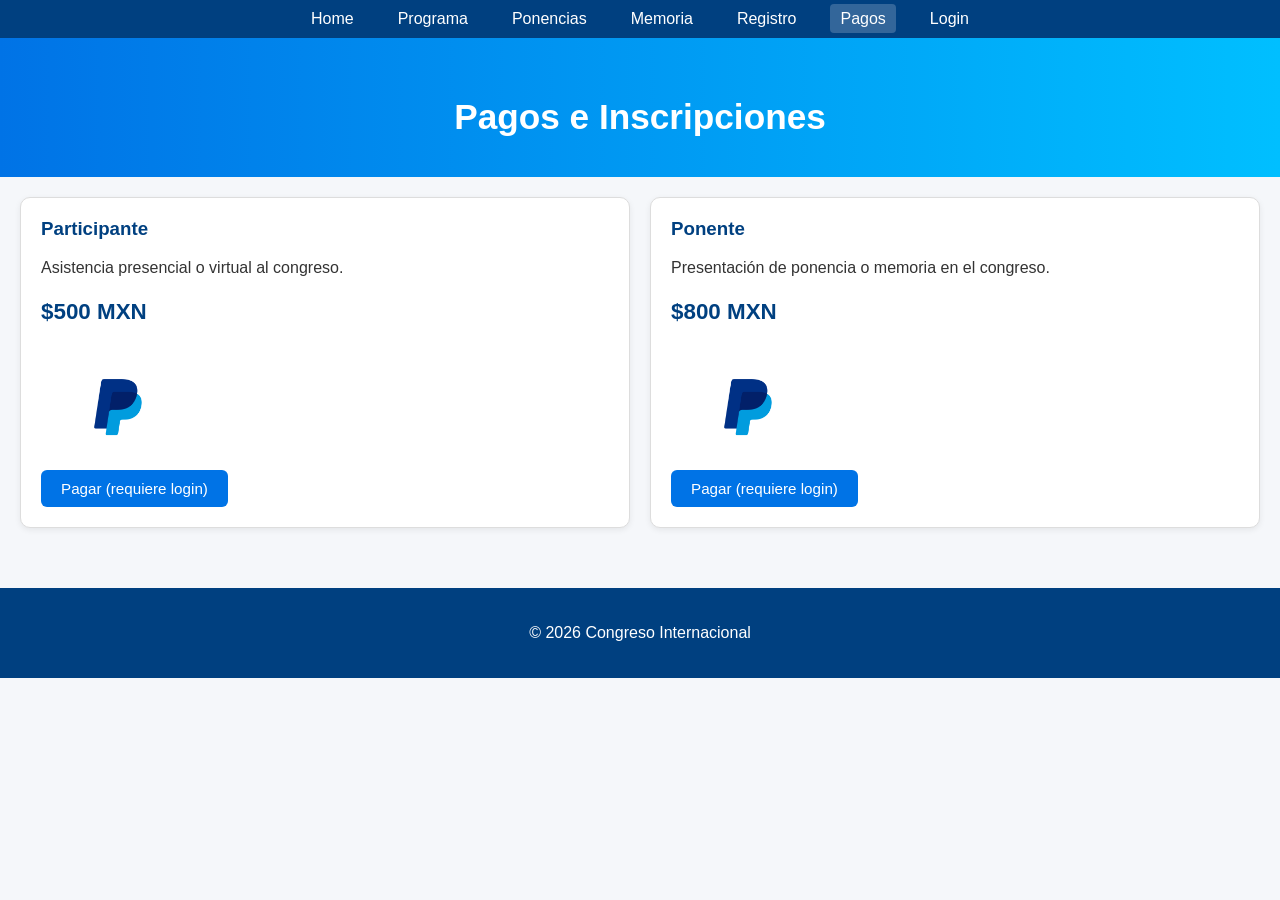
<file: html/pagos.html>
<!DOCTYPE html>
<html lang="es">
<head>
    <meta charset="UTF-8">
    <meta name="viewport" content="width=device-width, initial-scale=1.0">
    <title>Pagos - Congreso Internacional</title>
    <link rel="stylesheet" href="../css/Style.css">
</head>
<body>
    <header>
        <nav class="navbar">
            <ul>
                <li><a href="home.html">Home</a></li>
                <li><a href="programa.html">Programa</a></li>
                <li><a href="../php/ponencias.php">Ponencias</a></li>
                <li><a href="../php/memoria.php">Memoria</a></li>
                <li><a href="../php/registro.php">Registro</a></li>
                <li><a href="pagos.html" class="active">Pagos</a></li>
                <li><a href="../php/login.php">Login</a></li>
            </ul>
        </nav>
    </header>

    <section class="banner" style="padding:30px;">
        <h1>Pagos e Inscripciones</h1>
    </section>

    <!-- Tarjetas de precios -->
    <div class="agenda">
        <div class="evento">
            <h3>Participante</h3>
            <p>Asistencia presencial o virtual al congreso.</p>
            <p style="font-size:1.4em; font-weight:bold; color:#004080;">$500 MXN</p>
            <img src="../img/paypal.png" alt="Pago con PayPal (simulado)" style="width:150px; display:block; margin:10px 0;">
            <!-- El pago real se procesa desde el panel del usuario logueado -->
            <a href="../php/login.php" class="btn-primary">Pagar (requiere login)</a>
        </div>
        <div class="evento">
            <h3>Ponente</h3>
            <p>Presentación de ponencia o memoria en el congreso.</p>
            <p style="font-size:1.4em; font-weight:bold; color:#004080;">$800 MXN</p>
            <img src="../img/paypal.png" alt="Pago con PayPal (simulado)" style="width:150px; display:block; margin:10px 0;">
            <a href="../php/login.php" class="btn-primary">Pagar (requiere login)</a>
        </div>
    </div>

    <footer>
        <p>© 2026 Congreso Internacional</p>
    </footer>
</body>
</html>
</file>
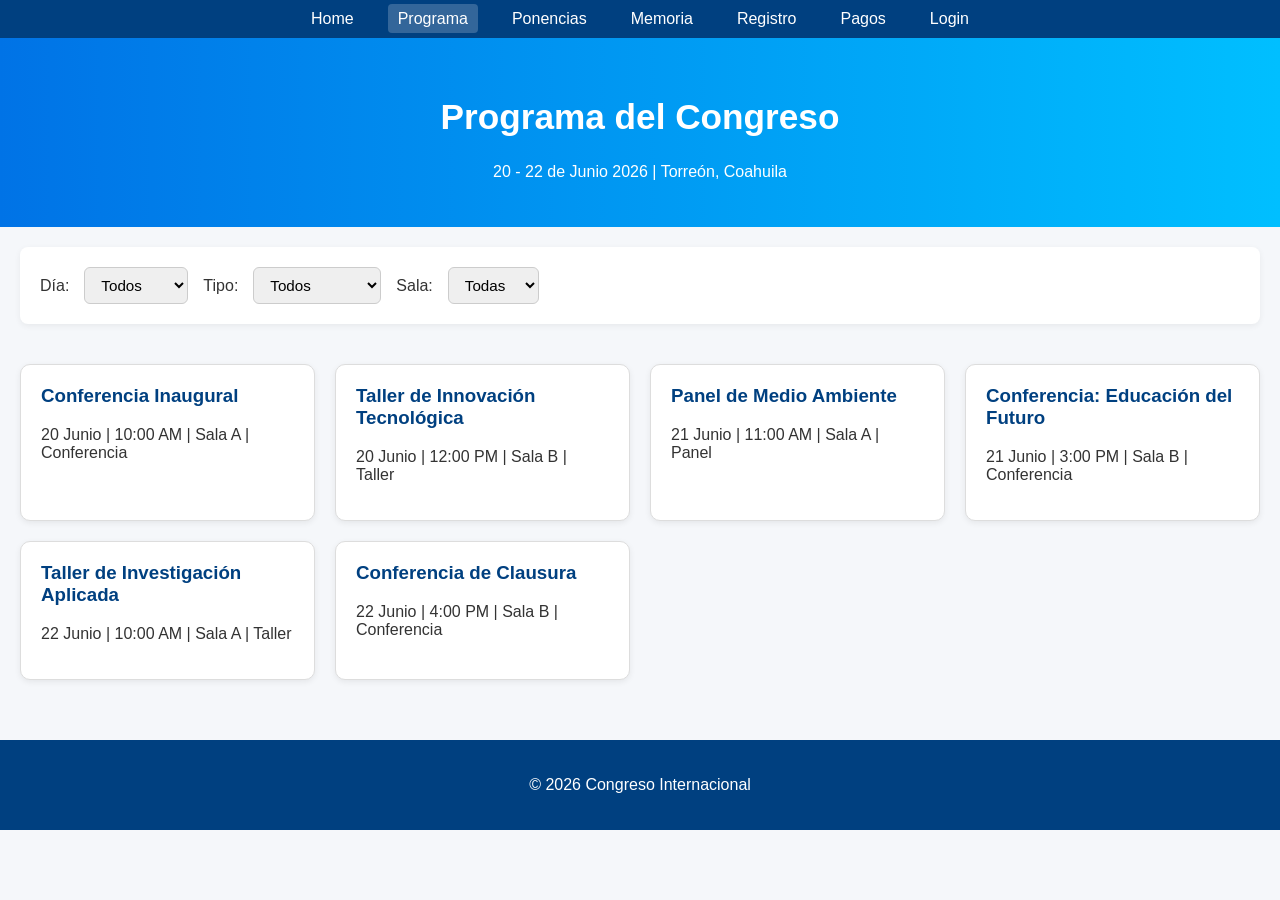
<file: html/programa.html>
<!DOCTYPE html>
<html lang="es">
<head>
    <meta charset="UTF-8">
    <meta name="viewport" content="width=device-width, initial-scale=1.0">
    <title>Programa - Congreso Internacional</title>
    <link rel="stylesheet" href="../css/Style.css">
</head>
<body>
    <header>
        <nav class="navbar">
            <ul>
                <li><a href="home.html">Home</a></li>
                <li><a href="programa.html" class="active">Programa</a></li>
                <li><a href="../php/ponencias.php">Ponencias</a></li>
                <li><a href="../php/memoria.php">Memoria</a></li>
                <li><a href="../php/registro.php">Registro</a></li>
                <li><a href="pagos.html">Pagos</a></li>
                <li><a href="../php/login.php">Login</a></li>
            </ul>
        </nav>
    </header>

    <section class="banner" style="padding:30px;">
        <h1>Programa del Congreso</h1>
        <p>20 - 22 de Junio 2026 | Torreón, Coahuila</p>
    </section>

    <!-- Filtros por día, tipo y sala -->
    <div class="filtros">
        <label>Día:</label>
        <select id="filtroDia" onchange="filtrar()">
            <option value="">Todos</option>
            <option value="20 Junio">20 Junio</option>
            <option value="21 Junio">21 Junio</option>
            <option value="22 Junio">22 Junio</option>
        </select>

        <label>Tipo:</label>
        <select id="filtroTipo" onchange="filtrar()">
            <option value="">Todos</option>
            <option value="Conferencia">Conferencia</option>
            <option value="Taller">Taller</option>
            <option value="Panel">Panel</option>
        </select>

        <label>Sala:</label>
        <select id="filtroSala" onchange="filtrar()">
            <option value="">Todas</option>
            <option value="Sala A">Sala A</option>
            <option value="Sala B">Sala B</option>
        </select>
    </div>

    <!-- Agenda de eventos -->
    <div class="agenda" id="agenda">
        <div class="evento" data-dia="20 Junio" data-tipo="Conferencia" data-sala="Sala A">
            <h3>Conferencia Inaugural</h3>
            <p>20 Junio | 10:00 AM | Sala A | Conferencia</p>
        </div>
        <div class="evento" data-dia="20 Junio" data-tipo="Taller" data-sala="Sala B">
            <h3>Taller de Innovación Tecnológica</h3>
            <p>20 Junio | 12:00 PM | Sala B | Taller</p>
        </div>
        <div class="evento" data-dia="21 Junio" data-tipo="Panel" data-sala="Sala A">
            <h3>Panel de Medio Ambiente</h3>
            <p>21 Junio | 11:00 AM | Sala A | Panel</p>
        </div>
        <div class="evento" data-dia="21 Junio" data-tipo="Conferencia" data-sala="Sala B">
            <h3>Conferencia: Educación del Futuro</h3>
            <p>21 Junio | 3:00 PM | Sala B | Conferencia</p>
        </div>
        <div class="evento" data-dia="22 Junio" data-tipo="Taller" data-sala="Sala A">
            <h3>Taller de Investigación Aplicada</h3>
            <p>22 Junio | 10:00 AM | Sala A | Taller</p>
        </div>
        <div class="evento" data-dia="22 Junio" data-tipo="Conferencia" data-sala="Sala B">
            <h3>Conferencia de Clausura</h3>
            <p>22 Junio | 4:00 PM | Sala B | Conferencia</p>
        </div>
    </div>

    <footer>
        <p>© 2026 Congreso Internacional</p>
    </footer>

    <script>
        // Filtra los eventos según los selectores de día, tipo y sala
        function filtrar() {
            var dia  = document.getElementById("filtroDia").value;
            var tipo = document.getElementById("filtroTipo").value;
            var sala = document.getElementById("filtroSala").value;

            var eventos = document.querySelectorAll(".evento");
            eventos.forEach(function(ev) {
                var mostrar = true;
                if (dia  && ev.dataset.dia  !== dia)  mostrar = false;
                if (tipo && ev.dataset.tipo !== tipo) mostrar = false;
                if (sala && ev.dataset.sala !== sala) mostrar = false;
                ev.style.display = mostrar ? "block" : "none";
            });
        }
    </script>   
</body>
</html>
</file>
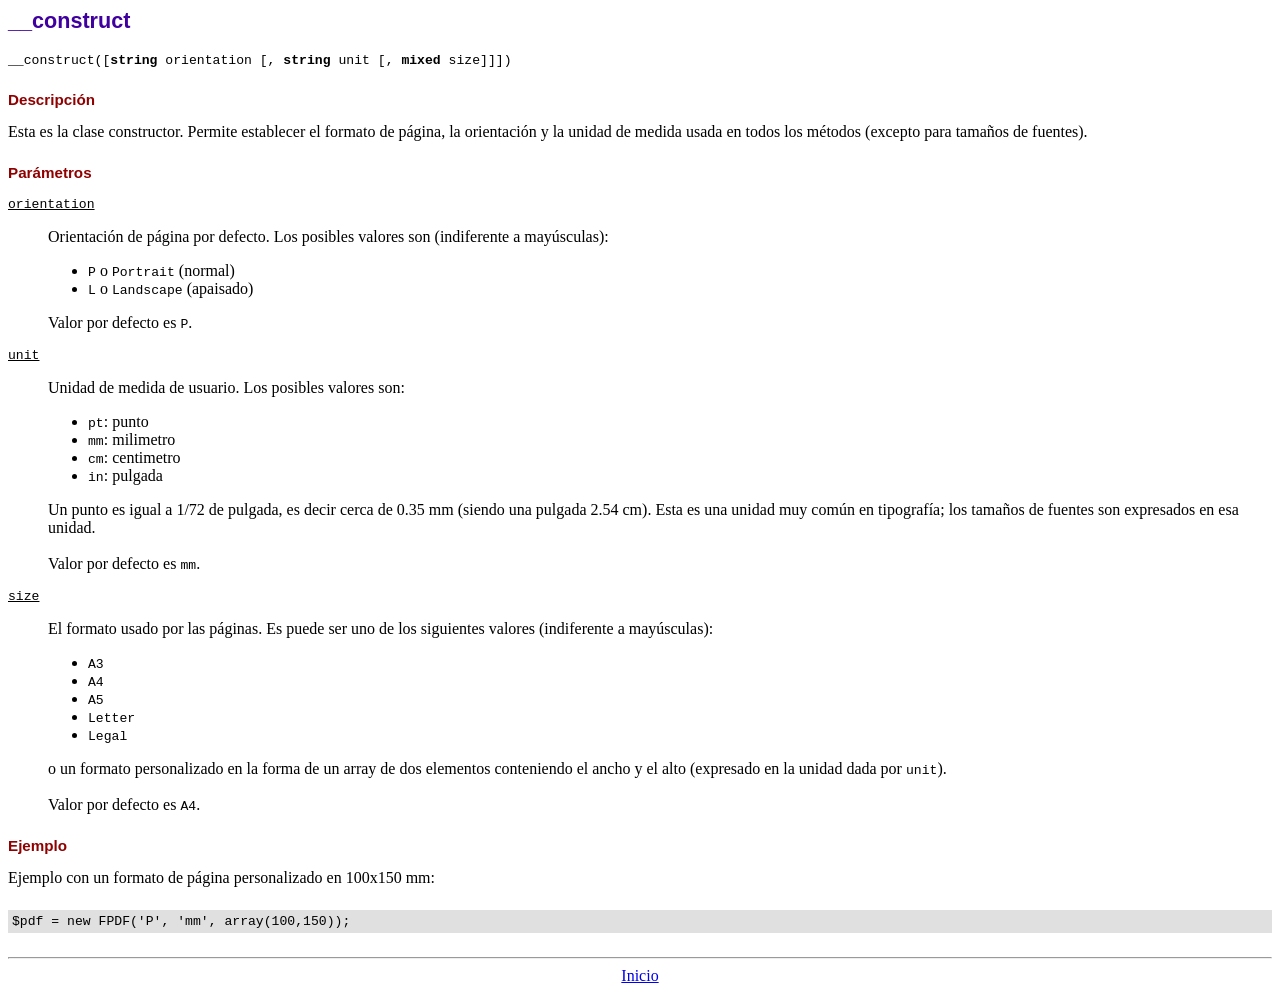
<file: fpdf/doc/__construct.htm>
<!DOCTYPE html PUBLIC "-//W3C//DTD HTML 4.01 Transitional//EN">
<html>
<head>
<meta http-equiv="Content-Type" content="text/html; charset=UTF-8">
<title>__construct</title>
<link type="text/css" rel="stylesheet" href="../fpdf.css">
</head>
<body>
<h1>__construct</h1>
<code>__construct([<b>string</b> orientation [, <b>string</b> unit [, <b>mixed</b> size]]])</code>
<h2>Descripción</h2>
Esta es la clase constructor. Permite establecer el formato de página, la orientación y la unidad de medida usada en todos los métodos (excepto para tamaños de fuentes).
<h2>Parámetros</h2>
<dl class="param">
<dt><code>orientation</code></dt>
<dd>
Orientación de página por defecto. Los posibles valores son (indiferente a mayúsculas):
<ul>
<li><code>P</code> o <code>Portrait</code> (normal)
<li><code>L</code> o <code>Landscape</code> (apaisado)
</ul>
Valor por defecto es <code>P</code>.
</dd>
<dt><code>unit</code></dt>
<dd>
Unidad de medida de usuario. Los posibles valores son:
<ul>
<li><code>pt</code>: punto
<li><code>mm</code>: milimetro
<li><code>cm</code>: centimetro
<li><code>in</code>: pulgada
</ul>
Un punto es igual a 1/72 de pulgada, es decir cerca de 0.35 mm (siendo una pulgada 2.54 cm). Esta es una unidad muy común en tipografía; los tamaños de fuentes son expresados en esa unidad.
<br>
<br>
Valor por defecto es <code>mm</code>.
</dd>
<dt><code>size</code></dt>
<dd>
El formato usado por las páginas. Es puede ser uno de los siguientes valores (indiferente a mayúsculas):
<ul>
<li><code>A3</code>
<li><code>A4</code>
<li><code>A5</code>
<li><code>Letter</code>
<li><code>Legal</code>
</ul>
o un formato personalizado en la forma de un array de dos elementos conteniendo el ancho y el alto (expresado en la unidad dada por <code>unit</code>).
<br>
<br>
Valor por defecto es <code>A4</code>.
</dd>
</dl>
<h2>Ejemplo</h2>
Ejemplo con un formato de página personalizado en 100x150 mm:
<div class="doc-source">
<pre><code>$pdf = new FPDF('P', 'mm', array(100,150));</code></pre>
</div>
<hr style="margin-top:1.5em">
<div style="text-align:center"><a href="index.htm">Inicio</a></div>
</body>
</html>
</file>
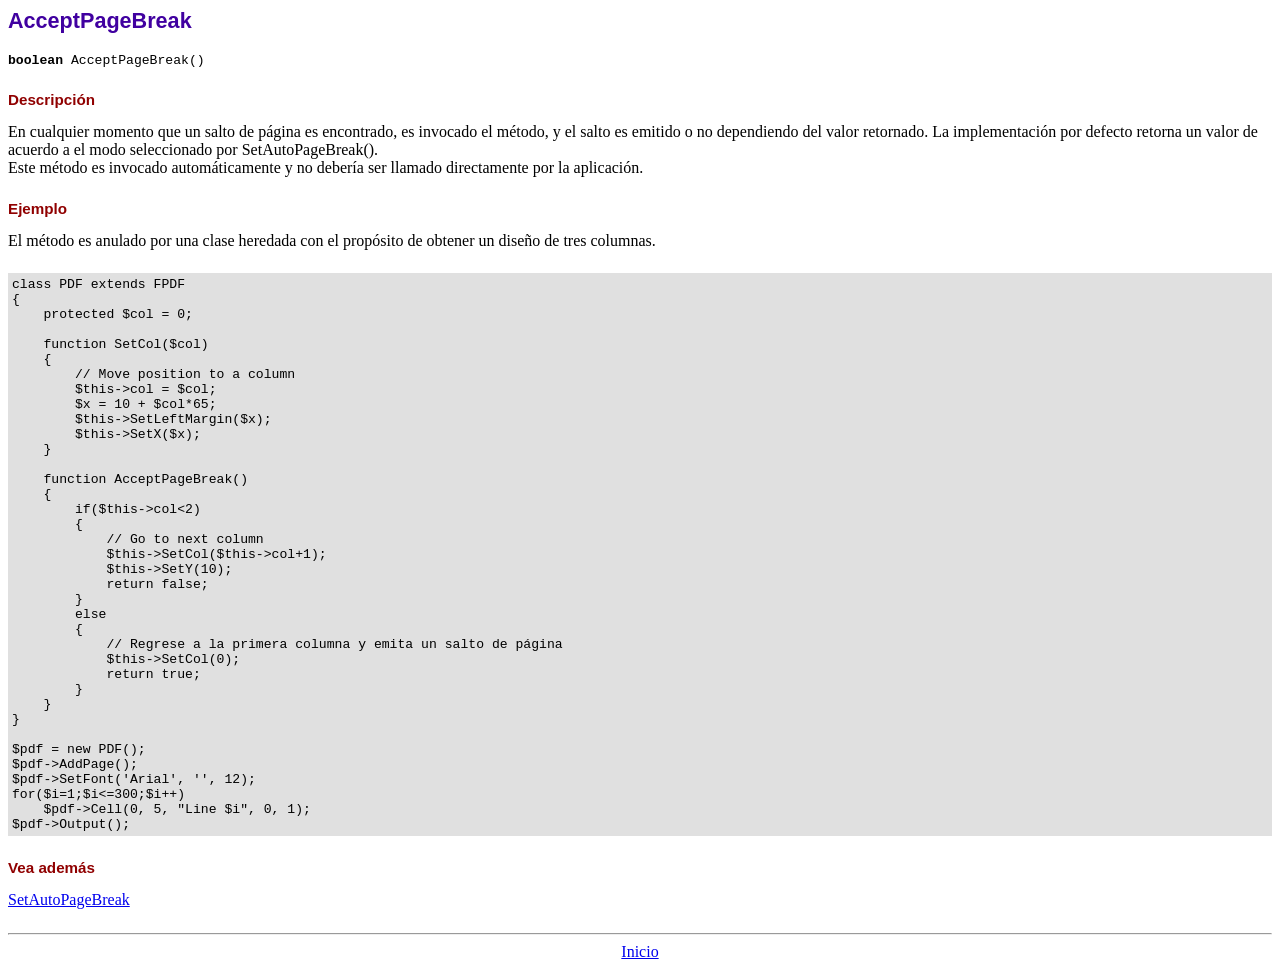
<file: fpdf/doc/acceptpagebreak.htm>
<!DOCTYPE html PUBLIC "-//W3C//DTD HTML 4.01 Transitional//EN">
<html>
<head>
<meta http-equiv="Content-Type" content="text/html; charset=UTF-8">
<title>AcceptPageBreak</title>
<link type="text/css" rel="stylesheet" href="../fpdf.css">
</head>
<body>
<h1>AcceptPageBreak</h1>
<code><b>boolean</b> AcceptPageBreak()</code>
<h2>Descripción</h2>
En cualquier momento que un salto de página es encontrado, es invocado el método, y el salto es emitido o no dependiendo
del valor retornado. La implementación por defecto retorna un valor de acuerdo a el modo seleccionado por SetAutoPageBreak().
<br>
Este método es invocado automáticamente y no debería ser llamado directamente por la aplicación.
<h2>Ejemplo</h2>
El método es anulado por una clase heredada con el propósito de obtener un diseño de tres columnas.
<div class="doc-source">
<pre><code>class PDF extends FPDF
{
    protected $col = 0;

    function SetCol($col)
    {
        // Move position to a column
        $this-&gt;col = $col;
        $x = 10 + $col*65;
        $this-&gt;SetLeftMargin($x);
        $this-&gt;SetX($x);
    }

    function AcceptPageBreak()
    {
        if($this-&gt;col&lt;2)
        {
            // Go to next column
            $this-&gt;SetCol($this-&gt;col+1);
            $this-&gt;SetY(10);
            return false;
        }
        else
        {
            // Regrese a la primera columna y emita un salto de página
            $this-&gt;SetCol(0);
            return true;
        }
    }
}

$pdf = new PDF();
$pdf-&gt;AddPage();
$pdf-&gt;SetFont('Arial', '', 12);
for($i=1;$i&lt;=300;$i++)
    $pdf-&gt;Cell(0, 5, "Line $i", 0, 1);
$pdf-&gt;Output();</code></pre>
</div>
<h2>Vea además</h2>
<a href="setautopagebreak.htm">SetAutoPageBreak</a>
<hr style="margin-top:1.5em">
<div style="text-align:center"><a href="index.htm">Inicio</a></div>
</body>
</html>
</file>
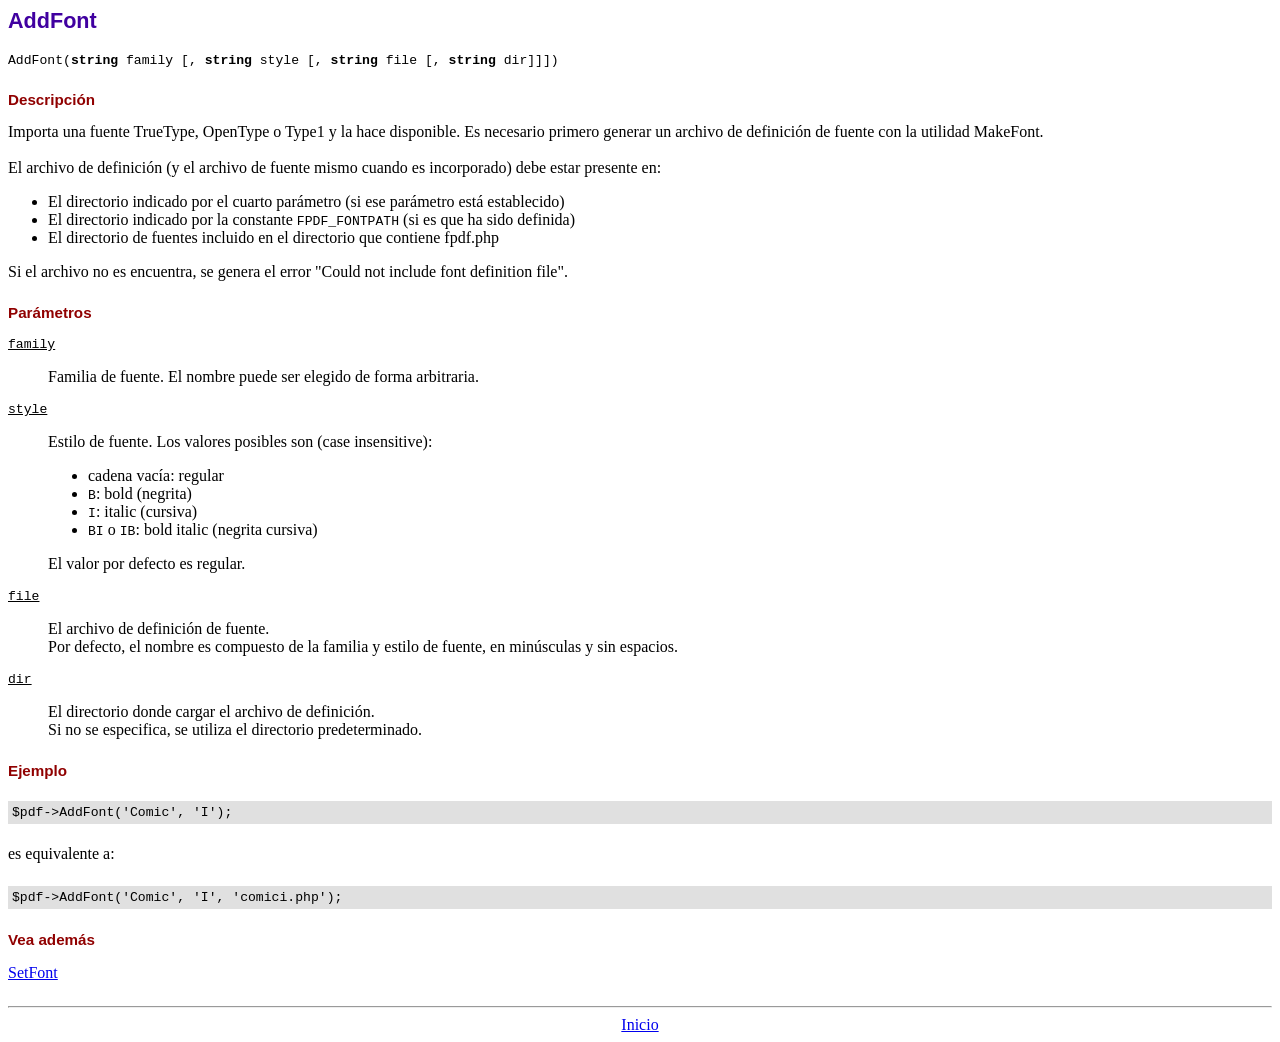
<file: fpdf/doc/addfont.htm>
<!DOCTYPE html PUBLIC "-//W3C//DTD HTML 4.01 Transitional//EN">
<html>
<head>
<meta http-equiv="Content-Type" content="text/html; charset=UTF-8">
<title>AddFont</title>
<link type="text/css" rel="stylesheet" href="../fpdf.css">
</head>
<body>
<h1>AddFont</h1>
<code>AddFont(<b>string</b> family [, <b>string</b> style [, <b>string</b> file [, <b>string</b> dir]]])</code>
<h2>Descripción</h2>
Importa una fuente TrueType, OpenType o Type1 y la hace disponible. Es necesario primero generar
un archivo de definición de fuente con la utilidad MakeFont.
<br>
<br>
El archivo de definición (y el archivo de fuente mismo cuando es incorporado) debe estar presente en:
<ul>
<li>El directorio indicado por el cuarto parámetro (si ese parámetro está establecido)</li>
<li>El directorio indicado por la constante <code>FPDF_FONTPATH</code> (si es que ha sido definida)
<li>El directorio de fuentes incluido en el directorio que contiene fpdf.php
</ul>
Si el archivo no es encuentra, se genera el error "Could not include font definition file".
<h2>Parámetros</h2>
<dl class="param">
<dt><code>family</code></dt>
<dd>
Familia de fuente. El nombre puede ser elegido de forma arbitraria.
</dd>
<dt><code>style</code></dt>
<dd>
Estilo de fuente. Los valores posibles son (case insensitive):
<ul>
<li>cadena vacía: regular
<li><code>B</code>: bold (negrita)
<li><code>I</code>: italic (cursiva)
<li><code>BI</code> o <code>IB</code>: bold italic (negrita cursiva)
</ul>
El valor por defecto es regular.
</dd>
<dt><code>file</code></dt>
<dd>
El archivo de definición de fuente.
<br>
Por defecto, el nombre es compuesto de la familia y estilo de fuente, en minúsculas y sin espacios.
</dd>
<dt><code>dir</code></dt>
<dd>
El directorio donde cargar el archivo de definición.
<br>
Si no se especifica, se utiliza el directorio predeterminado.
</dd>
</dl>
<h2>Ejemplo</h2>
<div class="doc-source">
<pre><code>$pdf-&gt;AddFont('Comic', 'I');</code></pre>
</div>
es equivalente a:
<div class="doc-source">
<pre><code>$pdf-&gt;AddFont('Comic', 'I', 'comici.php');</code></pre>
</div>
<h2>Vea además</h2>
<a href="setfont.htm">SetFont</a>
<hr style="margin-top:1.5em">
<div style="text-align:center"><a href="index.htm">Inicio</a></div>
</body>
</html>
</file>
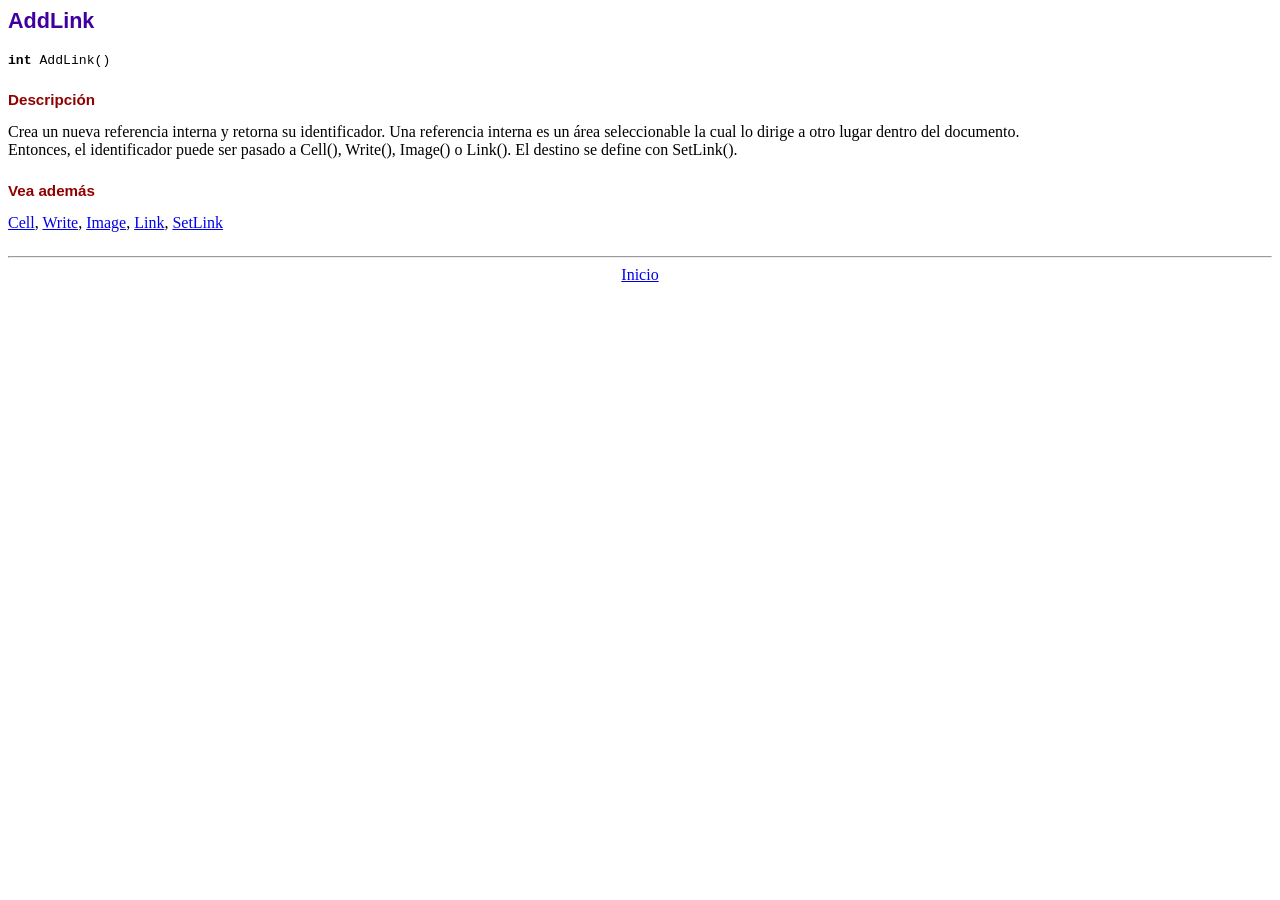
<file: fpdf/doc/addlink.htm>
<!DOCTYPE html PUBLIC "-//W3C//DTD HTML 4.01 Transitional//EN">
<html>
<head>
<meta http-equiv="Content-Type" content="text/html; charset=UTF-8">
<title>AddLink</title>
<link type="text/css" rel="stylesheet" href="../fpdf.css">
</head>
<body>
<h1>AddLink</h1>
<code><b>int</b> AddLink()</code>
<h2>Descripción</h2>
Crea un nueva referencia interna y retorna su identificador. Una referencia interna es un área seleccionable la cual lo dirige a otro lugar dentro del documento.
<br>
Entonces, el identificador puede ser pasado a Cell(), Write(), Image() o Link(). El destino se define con SetLink().
<h2>Vea además</h2>
<a href="cell.htm">Cell</a>,
<a href="write.htm">Write</a>,
<a href="image.htm">Image</a>,
<a href="link.htm">Link</a>,
<a href="setlink.htm">SetLink</a>
<hr style="margin-top:1.5em">
<div style="text-align:center"><a href="index.htm">Inicio</a></div>
</body>
</html>
</file>
<file: fpdf/fpdf.css>
body {font-family:"Times New Roman",serif}
h1 {font:bold 135% Arial,sans-serif; color:#4000A0; margin-bottom:0.9em}
h2 {font:bold 95% Arial,sans-serif; color:#900000; margin-top:1.5em; margin-bottom:1em}
dl.param dt {text-decoration:underline}
dl.param dd {margin-top:1em; margin-bottom:1em}
dl.param ul {margin-top:1em; margin-bottom:1em}
tt, code, kbd {font-family:"Courier New",Courier,monospace; font-size:82%}
div.source {margin-top:1.4em; margin-bottom:1.3em}
div.source pre {display:table; border:1px solid #24246A; width:100%; margin:0em; font-family:inherit; font-size:100%}
div.source code {display:block; border:1px solid #C5C5EC; background-color:#F0F5FF; padding:6px; color:#000000}
div.doc-source {margin-top:1.4em; margin-bottom:1.3em}
div.doc-source pre {display:table; width:100%; margin:0em; font-family:inherit; font-size:100%}
div.doc-source code {display:block; background-color:#E0E0E0; padding:4px}
.kw {color:#000080; font-weight:bold}
.str {color:#CC0000}
.cmt {color:#008000}
p.demo {text-align:center; margin-top:-0.9em}
a.demo {text-decoration:none; font-weight:bold; color:#0000CC}
a.demo:link {text-decoration:none; font-weight:bold; color:#0000CC}
a.demo:hover {text-decoration:none; font-weight:bold; color:#0000FF}
a.demo:active {text-decoration:none; font-weight:bold; color:#0000FF}
</file>
<file: css/Style.css>
ESTILOS GENERALES
* {
    box-sizing: border-box;
}

body {
    font-family: Arial, sans-serif;
    margin: 0;
    padding: 0;
    background: #f5f7fa;
    color: #333;
}

/* NAVBAR - barra de navegación superior */
.navbar {
    background-color: #004080;
}

.navbar ul {
    display: flex;           /* Flexbox para alinear los links en fila */
    justify-content: center;
    list-style: none;
    margin: 0;
    padding: 10px 0;
    flex-wrap: wrap;         /* En pantallas pequeñas los links bajan de línea */
}

.navbar ul li {
    margin: 0 12px;
}

.navbar ul li a {
    color: white;
    text-decoration: none;
    padding: 6px 10px;
    border-radius: 4px;
    transition: background 0.2s;
}

.navbar ul li a:hover,
.navbar ul li a.active {
    background: rgba(255, 255, 255, 0.2);
}

/* BANNER - sección principal de bienvenida*/
.banner {
    display: grid;
    place-items: center;
    background: linear-gradient(to right, #0073e6, #00bfff);
    color: white;
    padding: 60px 20px;
    text-align: center;
}

.banner h1 {
    font-size: 2.2em;
    margin-bottom: 10px;
}

/* Botón del banner */
.btn-banner {
    display: inline-block;
    margin-top: 20px;
    padding: 12px 28px;
    background: white;
    color: #004080;
    border-radius: 25px;
    text-decoration: none;
    font-weight: bold;
    transition: background 0.2s;
}

.btn-banner:hover {
    background: #e0f0ff;
}

/* SECCIÓN INFO - texto general*/
.info {
    max-width: 800px;
    margin: 30px auto;
    padding: 20px;
    background: white;
    border-radius: 8px;
    box-shadow: 0 2px 8px rgba(0,0,0,0.08);
}

/* FILTROS - selectores de programa/memoria */
.filtros {
    display: flex;
    flex-wrap: wrap;
    gap: 15px;
    align-items: center;
    padding: 20px;
    background: white;
    margin: 20px;
    border-radius: 8px;
    box-shadow: 0 2px 6px rgba(0,0,0,0.06);
}

.filtros select {
    padding: 8px 12px;
    border: 1px solid #ccc;
    border-radius: 6px;
    font-size: 0.95em;
}

/* AGENDA - grid de tarjetas de eventos/ponencias */
.agenda {
    display: grid;
    grid-template-columns: repeat(auto-fit, minmax(260px, 1fr)); /* Responsivo automático */
    gap: 20px;
    padding: 20px;
}

.evento {
    border: 1px solid #ddd;
    padding: 20px;
    border-radius: 10px;
    background: white;
    box-shadow: 0 2px 6px rgba(0,0,0,0.07);
    transition: transform 0.2s;
}

.evento:hover {
    transform: translateY(-3px);
}

.evento h3 {
    color: #004080;
    margin-top: 0;
}

/* REPOSITORIO - tarjetas de PDFs (memoria) */
.repositorio {
    display: flex;
    flex-wrap: wrap;   /* Los elementos bajan de línea si no caben */
    gap: 20px;
    padding: 20px;
}

.pdf-card {
    flex: 1 1 260px;   /* Mínimo 260px, crece si hay espacio */
    border: 1px solid #ddd;
    padding: 20px;
    border-radius: 10px;
    background: white;
    box-shadow: 0 2px 6px rgba(0,0,0,0.07);
}

.pdf-card h3 {
    color: #004080;
    margin-top: 0;
}

/*FORMULARIO DE LOGIN Y REGISTRO */
.formulario {
    max-width: 480px;
    margin: 50px auto;
    background: white;
    padding: 35px 40px;
    border-radius: 12px;
    box-shadow: 0 4px 20px rgba(0,0,0,0.12);
}

.logo-container {
    text-align: center;
    margin-bottom: 20px;
}

.logo-container h1 {
    color: #004080;
    font-size: 1.6em;
    margin-bottom: 5px;
}

.subtitle {
    color: #666;
    font-size: 0.95em;
}

.formulario h2 {
    color: #333;
    margin-bottom: 20px;
    text-align: center;
}

/* Grupo de campo: label + input */
.input-group {
    margin-bottom: 16px;
}

.input-group label {
    display: block;
    margin-bottom: 5px;
    font-size: 0.9em;
    color: #555;
}

.input-group input,
.input-group select,
.input-group textarea {
    width: 100%;
    padding: 10px 12px;
    border: 1px solid #ccc;
    border-radius: 6px;
    font-size: 0.95em;
    transition: border-color 0.2s;
}

.input-group input:focus,
.input-group select:focus,
.input-group textarea:focus {
    border-color: #0073e6;
    outline: none;
}

/* Botón principal de login/registro */
.btn-login {
    width: 100%;
    padding: 12px;
    background: linear-gradient(to right, #0073e6, #00bfff);
    color: white;
    border: none;
    border-radius: 6px;
    font-size: 1em;
    cursor: pointer;
    margin-top: 8px;
    transition: opacity 0.2s;
}

.btn-login:hover {
    opacity: 0.9;
}

/* Botón genérico reutilizable */
.btn-primary {
    display: inline-block;
    padding: 10px 20px;
    background: #0073e6;
    color: white;
    border: none;
    border-radius: 6px;
    text-decoration: none;
    cursor: pointer;
    font-size: 0.95em;
    transition: background 0.2s;
}

.btn-primary:hover {
    background: #005bb5;
}

.register-link {
    text-align: center;
    margin-top: 15px;
    font-size: 0.9em;
}

.register-link a {
    color: #0073e6;
    text-decoration: none;
}

.footer-info {
    text-align: center;
    margin-top: 20px;
    font-size: 0.8em;
    color: #999;
}

/* Mensaje de error en formularios */
.error-msg {
    background: #ffe0e0;
    color: #c00;
    padding: 10px;
    border-radius: 6px;
    margin-bottom: 15px;
    text-align: center;
    font-size: 0.9em;
}

/* FOOTER*/
footer {
    text-align: center;
    padding: 20px;
    background: #004080;
    color: white;
    margin-top: 40px;
}

/* =============================================
   RESPONSIVIDAD - pantallas pequeñas
   ============================================= */
@media (max-width: 768px) {
    .navbar ul {
        flex-direction: column;
        align-items: center;
    }

    .formulario {
        margin: 20px;
        padding: 25px 20px;
    }

    .filtros {
        flex-direction: column;
    }
}

/* SLIDER / CARRUSEL*/

/* Contenedor externo: posición relativa para ubicar los botones encima */
.slider-container {
    position: relative;
    width: 100%;
    overflow: hidden;
    background: #000;
}

/* Cada slide ocupa todo el ancho y tiene altura fija */
.slide {
    display: none;        /* jQuery los muestra/oculta con .show()/.hide() */
    position: relative;
    width: 100%;
    height: 420px;
}

/* La imagen del slide cubre todo el contenedor */
.slide img {
    width: 100%;
    height: 100%;
    object-fit: cover;    /* Recorta la imagen para que llene sin deformarse */
    opacity: 0.65;        /* Un poco transparente para que se lea el texto */
}

/* Texto encima de la imagen, centrado con flexbox */
.slide-texto {
    position: absolute;
    top: 0; left: 0;
    width: 100%;
    height: 100%;
    display: flex;
    flex-direction: column;
    justify-content: center;
    align-items: center;
    text-align: center;
    color: white;
    padding: 20px;
}

.slide-texto h2 {
    font-size: 2em;
    margin-bottom: 10px;
    text-shadow: 1px 1px 4px rgba(0,0,0,0.7);
}

.slide-texto p {
    font-size: 1.1em;
    margin-bottom: 20px;
    text-shadow: 1px 1px 3px rgba(0,0,0,0.6);
}

/* Botones anterior / siguiente */
.slider-btn {
    position: absolute;
    top: 50%;
    transform: translateY(-50%);
    background: rgba(0,0,0,0.4);
    color: white;
    border: none;
    padding: 14px 18px;
    font-size: 1.3em;
    cursor: pointer;
    border-radius: 4px;
    transition: background 0.2s;
    z-index: 10;
}

.slider-btn:hover {
    background: rgba(0,0,0,0.7);
}

.slider-btn.prev { left: 15px; }
.slider-btn.next { right: 15px; }

/* Puntos indicadores en la parte inferior */
.slider-dots {
    position: absolute;
    bottom: 15px;
    width: 100%;
    display: flex;
    justify-content: center;
    gap: 8px;
    z-index: 10;
}

.dot {
    width: 12px;
    height: 12px;
    background: rgba(255,255,255,0.5);
    border-radius: 50%;
    cursor: pointer;
    transition: background 0.2s;
}

.dot.activo {
    background: white;
}

/* En móvil reducimos la altura del slider */
@media (max-width: 768px) {
    .slide {
        height: 260px;
    }
    .slide-texto h2 {
        font-size: 1.3em;
    }
}
</file>
